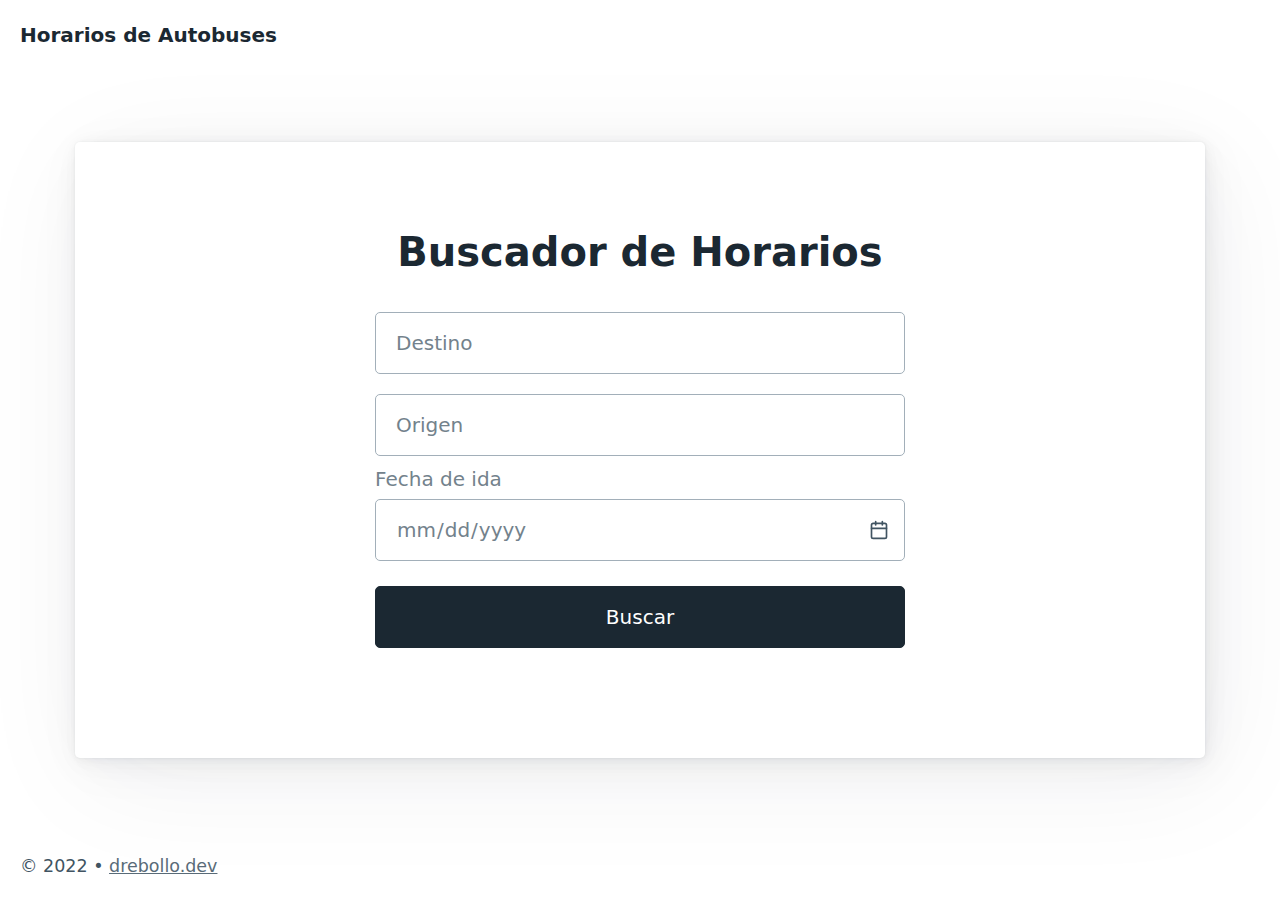
<file: static/index.html>
<!DOCTYPE html>
<html lang="es" data-theme="light">
  <head>
    <meta charset="UTF-8" />
    <meta http-equiv="X-UA-Compatible" content="IE=edge" />
    <meta name="viewport" content="width=device-width, initial-scale=1.0" />
    <link rel="stylesheet" href="css/pico.css" />
    <link rel="stylesheet" href="css/custom.css" />
    <title>Document</title>
  </head>
  <body>
    <!-- Nav -->
    <nav class="container-fluid">
      <ul>
        <li>
          <a href="./" class="contrast"
            ><strong>Horarios de Autobuses</strong></a
          >
        </li>
      </ul>
    </nav>
    <!-- ./ Nav -->
    <!-- Main -->
    <main class="container">
      <article id="search-form" class="grid">
        <div>
          <hgroup>
            <h1>Buscador de Horarios</h1>
            <h2></h2>
          </hgroup>
          <form>
            <input
              type="text"
              name="login"
              placeholder="Destino"
              aria-label="Login"
              autocomplete="nickname"
              required
            />
            <input
              type="text"
              id="origen"
              name="password"
              placeholder="Origen"
              aria-label="Password"
              autocomplete="current-password"
              required
            />
            <label for="date" id="date"
              >Fecha de ida<input type="date" id="date" name="date"
            /></label>
            <button type="submit" class="contrast">Buscar</button>
          </form>
        </div>
      </article>
    </main>
    <!-- ./ Main -->
    <!-- Footer -->
    <footer class="container-fluid">
      <small
        >© 2022 •
        <a href="https://drebollo.dev" class="secondary">drebollo.dev</a></small
      >
    </footer>
    <!-- ./ Footer -->
  </body>
</html>
</file>
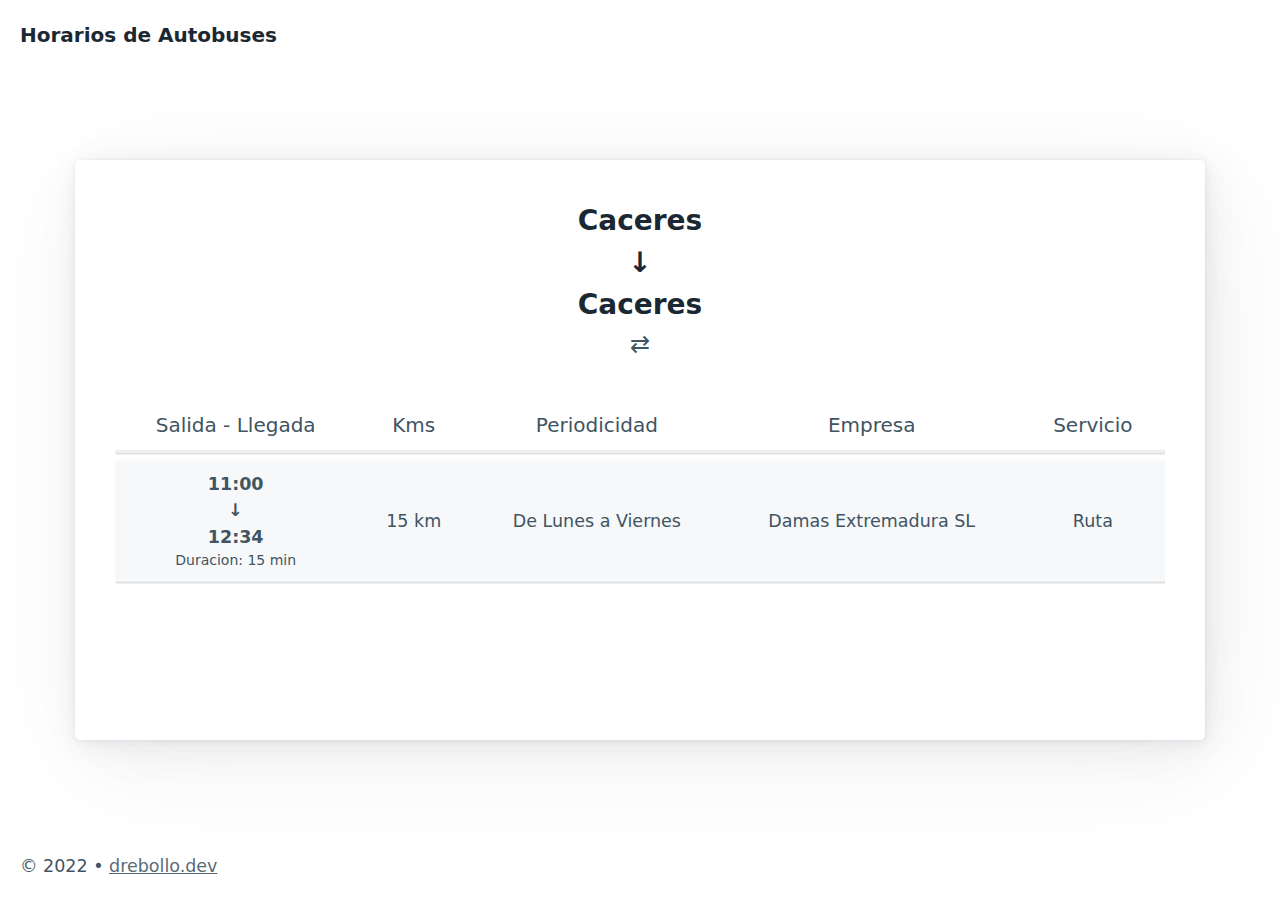
<file: static/resultados.html>
<!DOCTYPE html>
<html lang="es" data-theme="light">
  <head>
    <meta charset="UTF-8" />
    <meta http-equiv="X-UA-Compatible" content="IE=edge" />
    <meta name="viewport" content="width=device-width, initial-scale=1.0" />
    <link rel="stylesheet" href="css/pico.css" />
    <link rel="stylesheet" href="css/custom.css" />
    <title>Document</title>
  </head>
  <body>
    <!-- Nav -->
    <nav class="container-fluid">
      <ul>
        <li>
          <a href="./" class="contrast"
            ><strong>Horarios de Autobuses</strong></a
          >
        </li>
      </ul>
    </nav>
    <!-- ./ Nav -->
    <!-- Main -->
    <main class="container">
      <article  class="grid">
        <div class="results">
          <hgroup>
            <h1>Caceres</h1>
            <h1>↓</h1>
            <h1>Caceres</h1>
            <h2><a href="">⇄</a></h2>
          </hgroup>
          <!-- Tables -->
          <section id="tables">
            <figure>
              <table role="grid">
                <thead>
                  <tr>
                    <th scope="col">Salida - Llegada</th>
                    <th scope="col">Kms</th>
                    <th scope="col">Periodicidad</th>
                    <th scope="col">Empresa</th>
                    <th scope="col">Servicio</th>
                  </tr>
                </thead>
                <tbody>
                  <tr>
                    <td>
                      <p class="hora">
                        <strong>11:00</strong
                        ><strong><p id="arrow-phone">↓</p></strong
                        ><strong> 12:34</strong>
                      </p>
                      <p class="duration">Duracion: 15 min</p>
                    </td>
                    <td>15 km</td>
                    <td>De Lunes a Viernes</td>
                    <td>Damas Extremadura SL</td>
                    <td>Ruta</td>
                  </tr>
                </tbody>
                </tbody>
              </table>
            </figure>
          </section>
          <!-- ./ Tables -->
        </div>
      </article>
    </main>
    <!-- ./ Main -->

    <!-- Footer -->
    <footer class="container-fluid">
      <small
        >© 2022 •
        <a href="https://drebollo.dev" class="secondary">drebollo.dev</a></small
      >
    </footer>
    <!-- ./ Footer -->
  </body>
</html>
</file>
<file: static/css/pico.css>
@charset "UTF-8";
/*!
 * Pico.css v1.5.6 (https://picocss.com)
 * Copyright 2019-2022 - Licensed under MIT
 */
/**
 * Theme: default
 */
:root {
  --font-family: system-ui, -apple-system, "Segoe UI", "Roboto", "Ubuntu",
    "Cantarell", "Noto Sans", sans-serif, "Apple Color Emoji", "Segoe UI Emoji",
    "Segoe UI Symbol", "Noto Color Emoji";
  --line-height: 1.5;
  --font-weight: 400;
  --font-size: 16px;
  --border-radius: 0.25rem;
  --border-width: 1px;
  --outline-width: 3px;
  --spacing: 1rem;
  --typography-spacing-vertical: 1.5rem;
  --block-spacing-vertical: calc(var(--spacing) * 2);
  --block-spacing-horizontal: var(--spacing);
  --grid-spacing-vertical: 0;
  --grid-spacing-horizontal: var(--spacing);
  --form-element-spacing-vertical: 0.75rem;
  --form-element-spacing-horizontal: 1rem;
  --nav-element-spacing-vertical: 1rem;
  --nav-element-spacing-horizontal: 0.5rem;
  --nav-link-spacing-vertical: 0.5rem;
  --nav-link-spacing-horizontal: 0.5rem;
  --form-label-font-weight: var(--font-weight);
  --transition: 0.2s ease-in-out;
  --modal-overlay-backdrop-filter: blur(0.25rem);
}
@media (min-width: 576px) {
  :root {
    --font-size: 17px;
  }
}
@media (min-width: 768px) {
  :root {
    --font-size: 18px;
  }
}
@media (min-width: 992px) {
  :root {
    --font-size: 19px;
  }
}
@media (min-width: 1200px) {
  :root {
    --font-size: 20px;
  }
}

@media (min-width: 576px) {
  body > header,
  body > main,
  body > footer,
  section {
    --block-spacing-vertical: calc(var(--spacing) * 2.5);
  }
}
@media (min-width: 768px) {
  body > header,
  body > main,
  body > footer,
  section {
    --block-spacing-vertical: calc(var(--spacing) * 3);
  }
}
@media (min-width: 992px) {
  body > header,
  body > main,
  body > footer,
  section {
    --block-spacing-vertical: calc(var(--spacing) * 3.5);
  }
}
@media (min-width: 1200px) {
  body > header,
  body > main,
  body > footer,
  section {
    --block-spacing-vertical: calc(var(--spacing) * 4);
  }
}

@media (min-width: 576px) {
  article {
    --block-spacing-horizontal: calc(var(--spacing) * 1.25);
  }
}
@media (min-width: 768px) {
  article {
    --block-spacing-horizontal: calc(var(--spacing) * 1.5);
  }
}
@media (min-width: 992px) {
  article {
    --block-spacing-horizontal: calc(var(--spacing) * 1.75);
  }
}
@media (min-width: 1200px) {
  article {
    --block-spacing-horizontal: calc(var(--spacing) * 2);
  }
}

dialog > article {
  --block-spacing-vertical: calc(var(--spacing) * 2);
  --block-spacing-horizontal: var(--spacing);
}
@media (min-width: 576px) {
  dialog > article {
    --block-spacing-vertical: calc(var(--spacing) * 2.5);
    --block-spacing-horizontal: calc(var(--spacing) * 1.25);
  }
}
@media (min-width: 768px) {
  dialog > article {
    --block-spacing-vertical: calc(var(--spacing) * 3);
    --block-spacing-horizontal: calc(var(--spacing) * 1.5);
  }
}

a {
  --text-decoration: none;
}
a.secondary,
a.contrast {
  --text-decoration: underline;
}

small {
  --font-size: 0.875em;
}

h1,
h2,
h3,
h4,
h5,
h6 {
  --font-weight: 700;
}

h1 {
  --font-size: 2rem;
  --typography-spacing-vertical: 3rem;
}

h2 {
  --font-size: 1.75rem;
  --typography-spacing-vertical: 2.625rem;
}

h3 {
  --font-size: 1.5rem;
  --typography-spacing-vertical: 2.25rem;
}

h4 {
  --font-size: 1.25rem;
  --typography-spacing-vertical: 1.874rem;
}

h5 {
  --font-size: 1.125rem;
  --typography-spacing-vertical: 1.6875rem;
}

[type="checkbox"],
[type="radio"] {
  --border-width: 2px;
}

[type="checkbox"][role="switch"] {
  --border-width: 3px;
}

thead th,
thead td,
tfoot th,
tfoot td {
  --border-width: 3px;
}

:not(thead, tfoot) > * > td {
  --font-size: 0.875em;
}

pre,
code,
kbd,
samp {
  --font-family: "Menlo", "Consolas", "Roboto Mono", "Ubuntu Monospace",
    "Noto Mono", "Oxygen Mono", "Liberation Mono", monospace,
    "Apple Color Emoji", "Segoe UI Emoji", "Segoe UI Symbol", "Noto Color Emoji";
}

kbd {
  --font-weight: bolder;
}

[data-theme="light"],
:root:not([data-theme="dark"]) {
  --background-color: #fff;
  --color: hsl(205deg, 20%, 32%);
  --h1-color: hsl(205deg, 30%, 15%);
  --h2-color: #24333e;
  --h3-color: hsl(205deg, 25%, 23%);
  --h4-color: #374956;
  --h5-color: hsl(205deg, 20%, 32%);
  --h6-color: #4d606d;
  --muted-color: hsl(205deg, 10%, 50%);
  --muted-border-color: hsl(205deg, 20%, 94%);
  --primary: hsl(195deg, 85%, 41%);
  --primary-hover: hsl(195deg, 90%, 32%);
  --primary-focus: rgba(16, 149, 193, 0.125);
  --primary-inverse: #fff;
  --secondary: hsl(205deg, 15%, 41%);
  --secondary-hover: hsl(205deg, 20%, 32%);
  --secondary-focus: rgba(89, 107, 120, 0.125);
  --secondary-inverse: #fff;
  --contrast: hsl(205deg, 30%, 15%);
  --contrast-hover: #000;
  --contrast-focus: rgba(89, 107, 120, 0.125);
  --contrast-inverse: #fff;
  --mark-background-color: #fff2ca;
  --mark-color: #543a26;
  --ins-color: #388e3c;
  --del-color: #c62828;
  --blockquote-border-color: var(--muted-border-color);
  --blockquote-footer-color: var(--muted-color);
  --button-box-shadow: 0 0 0 rgba(0, 0, 0, 0);
  --button-hover-box-shadow: 0 0 0 rgba(0, 0, 0, 0);
  --form-element-background-color: transparent;
  --form-element-border-color: hsl(205deg, 14%, 68%);
  --form-element-color: var(--color);
  --form-element-placeholder-color: var(--muted-color);
  --form-element-active-background-color: transparent;
  --form-element-active-border-color: var(--primary);
  --form-element-focus-color: var(--primary-focus);
  --form-element-disabled-background-color: hsl(205deg, 18%, 86%);
  --form-element-disabled-border-color: hsl(205deg, 14%, 68%);
  --form-element-disabled-opacity: 0.5;
  --form-element-invalid-border-color: #c62828;
  --form-element-invalid-active-border-color: #d32f2f;
  --form-element-invalid-focus-color: rgba(211, 47, 47, 0.125);
  --form-element-valid-border-color: #388e3c;
  --form-element-valid-active-border-color: #43a047;
  --form-element-valid-focus-color: rgba(67, 160, 71, 0.125);
  --switch-background-color: hsl(205deg, 16%, 77%);
  --switch-color: var(--primary-inverse);
  --switch-checked-background-color: var(--primary);
  --range-border-color: hsl(205deg, 18%, 86%);
  --range-active-border-color: hsl(205deg, 16%, 77%);
  --range-thumb-border-color: var(--background-color);
  --range-thumb-color: var(--secondary);
  --range-thumb-hover-color: var(--secondary-hover);
  --range-thumb-active-color: var(--primary);
  --table-border-color: var(--muted-border-color);
  --table-row-stripped-background-color: #f6f8f9;
  --code-background-color: hsl(205deg, 20%, 94%);
  --code-color: var(--muted-color);
  --code-kbd-background-color: var(--contrast);
  --code-kbd-color: var(--contrast-inverse);
  --code-tag-color: hsl(330deg, 40%, 50%);
  --code-property-color: hsl(185deg, 40%, 40%);
  --code-value-color: hsl(40deg, 20%, 50%);
  --code-comment-color: hsl(205deg, 14%, 68%);
  --accordion-border-color: var(--muted-border-color);
  --accordion-close-summary-color: var(--color);
  --accordion-open-summary-color: var(--muted-color);
  --card-background-color: var(--background-color);
  --card-border-color: var(--muted-border-color);
  --card-box-shadow: 0.0145rem 0.029rem 0.174rem rgba(27, 40, 50, 0.01698),
    0.0335rem 0.067rem 0.402rem rgba(27, 40, 50, 0.024),
    0.0625rem 0.125rem 0.75rem rgba(27, 40, 50, 0.03),
    0.1125rem 0.225rem 1.35rem rgba(27, 40, 50, 0.036),
    0.2085rem 0.417rem 2.502rem rgba(27, 40, 50, 0.04302),
    0.5rem 1rem 6rem rgba(27, 40, 50, 0.06),
    0 0 0 0.0625rem rgba(27, 40, 50, 0.015);
  --card-sectionning-background-color: #fbfbfc;
  --dropdown-background-color: #fbfbfc;
  --dropdown-border-color: #e1e6eb;
  --dropdown-box-shadow: var(--card-box-shadow);
  --dropdown-color: var(--color);
  --dropdown-hover-background-color: hsl(205deg, 20%, 94%);
  --modal-overlay-background-color: rgba(213, 220, 226, 0.7);
  --progress-background-color: hsl(205deg, 18%, 86%);
  --progress-color: var(--primary);
  --loading-spinner-opacity: 0.5;
  --tooltip-background-color: var(--contrast);
  --tooltip-color: var(--contrast-inverse);
  --icon-checkbox: url("data:image/svg+xml,%3Csvg xmlns='http://www.w3.org/2000/svg' width='24' height='24' viewBox='0 0 24 24' fill='none' stroke='rgb(255, 255, 255)' stroke-width='4' stroke-linecap='round' stroke-linejoin='round'%3E%3Cpolyline points='20 6 9 17 4 12'%3E%3C/polyline%3E%3C/svg%3E");
  --icon-chevron: url("data:image/svg+xml,%3Csvg xmlns='http://www.w3.org/2000/svg' width='24' height='24' viewBox='0 0 24 24' fill='none' stroke='rgb(65, 84, 98)' stroke-width='2' stroke-linecap='round' stroke-linejoin='round'%3E%3Cpolyline points='6 9 12 15 18 9'%3E%3C/polyline%3E%3C/svg%3E");
  --icon-chevron-button: url("data:image/svg+xml,%3Csvg xmlns='http://www.w3.org/2000/svg' width='24' height='24' viewBox='0 0 24 24' fill='none' stroke='rgb(255, 255, 255)' stroke-width='2' stroke-linecap='round' stroke-linejoin='round'%3E%3Cpolyline points='6 9 12 15 18 9'%3E%3C/polyline%3E%3C/svg%3E");
  --icon-chevron-button-inverse: url("data:image/svg+xml,%3Csvg xmlns='http://www.w3.org/2000/svg' width='24' height='24' viewBox='0 0 24 24' fill='none' stroke='rgb(255, 255, 255)' stroke-width='2' stroke-linecap='round' stroke-linejoin='round'%3E%3Cpolyline points='6 9 12 15 18 9'%3E%3C/polyline%3E%3C/svg%3E");
  --icon-close: url("data:image/svg+xml,%3Csvg xmlns='http://www.w3.org/2000/svg' width='24' height='24' viewBox='0 0 24 24' fill='none' stroke='rgb(115, 130, 140)' stroke-width='4' stroke-linecap='round' stroke-linejoin='round'%3E%3Cline x1='18' y1='6' x2='6' y2='18'%3E%3C/line%3E%3Cline x1='6' y1='6' x2='18' y2='18'%3E%3C/line%3E%3C/svg%3E");
  --icon-date: url("data:image/svg+xml,%3Csvg xmlns='http://www.w3.org/2000/svg' width='24' height='24' viewBox='0 0 24 24' fill='none' stroke='rgb(65, 84, 98)' stroke-width='2' stroke-linecap='round' stroke-linejoin='round'%3E%3Crect x='3' y='4' width='18' height='18' rx='2' ry='2'%3E%3C/rect%3E%3Cline x1='16' y1='2' x2='16' y2='6'%3E%3C/line%3E%3Cline x1='8' y1='2' x2='8' y2='6'%3E%3C/line%3E%3Cline x1='3' y1='10' x2='21' y2='10'%3E%3C/line%3E%3C/svg%3E");
  --icon-invalid: url("data:image/svg+xml,%3Csvg xmlns='http://www.w3.org/2000/svg' width='24' height='24' viewBox='0 0 24 24' fill='none' stroke='rgb(198, 40, 40)' stroke-width='2' stroke-linecap='round' stroke-linejoin='round'%3E%3Ccircle cx='12' cy='12' r='10'%3E%3C/circle%3E%3Cline x1='12' y1='8' x2='12' y2='12'%3E%3C/line%3E%3Cline x1='12' y1='16' x2='12.01' y2='16'%3E%3C/line%3E%3C/svg%3E");
  --icon-minus: url("data:image/svg+xml,%3Csvg xmlns='http://www.w3.org/2000/svg' width='24' height='24' viewBox='0 0 24 24' fill='none' stroke='rgb(255, 255, 255)' stroke-width='4' stroke-linecap='round' stroke-linejoin='round'%3E%3Cline x1='5' y1='12' x2='19' y2='12'%3E%3C/line%3E%3C/svg%3E");
  --icon-search: url("data:image/svg+xml,%3Csvg xmlns='http://www.w3.org/2000/svg' width='24' height='24' viewBox='0 0 24 24' fill='none' stroke='rgb(65, 84, 98)' stroke-width='2' stroke-linecap='round' stroke-linejoin='round'%3E%3Ccircle cx='11' cy='11' r='8'%3E%3C/circle%3E%3Cline x1='21' y1='21' x2='16.65' y2='16.65'%3E%3C/line%3E%3C/svg%3E");
  --icon-time: url("data:image/svg+xml,%3Csvg xmlns='http://www.w3.org/2000/svg' width='24' height='24' viewBox='0 0 24 24' fill='none' stroke='rgb(65, 84, 98)' stroke-width='2' stroke-linecap='round' stroke-linejoin='round'%3E%3Ccircle cx='12' cy='12' r='10'%3E%3C/circle%3E%3Cpolyline points='12 6 12 12 16 14'%3E%3C/polyline%3E%3C/svg%3E");
  --icon-valid: url("data:image/svg+xml,%3Csvg xmlns='http://www.w3.org/2000/svg' width='24' height='24' viewBox='0 0 24 24' fill='none' stroke='rgb(56, 142, 60)' stroke-width='3' stroke-linecap='round' stroke-linejoin='round'%3E%3Cpolyline points='20 6 9 17 4 12'%3E%3C/polyline%3E%3C/svg%3E");
  color-scheme: light;
}

@media only screen and (prefers-color-scheme: dark) {
  :root:not([data-theme="light"]) {
    --background-color: #11191f;
    --color: hsl(205deg, 16%, 77%);
    --h1-color: hsl(205deg, 20%, 94%);
    --h2-color: #e1e6eb;
    --h3-color: hsl(205deg, 18%, 86%);
    --h4-color: #c8d1d8;
    --h5-color: hsl(205deg, 16%, 77%);
    --h6-color: #afbbc4;
    --muted-color: hsl(205deg, 10%, 50%);
    --muted-border-color: #1f2d38;
    --primary: hsl(195deg, 85%, 41%);
    --primary-hover: hsl(195deg, 80%, 50%);
    --primary-focus: rgba(16, 149, 193, 0.25);
    --primary-inverse: #fff;
    --secondary: hsl(205deg, 15%, 41%);
    --secondary-hover: hsl(205deg, 10%, 50%);
    --secondary-focus: rgba(115, 130, 140, 0.25);
    --secondary-inverse: #fff;
    --contrast: hsl(205deg, 20%, 94%);
    --contrast-hover: #fff;
    --contrast-focus: rgba(115, 130, 140, 0.25);
    --contrast-inverse: #000;
    --mark-background-color: #d1c284;
    --mark-color: #11191f;
    --ins-color: #388e3c;
    --del-color: #c62828;
    --blockquote-border-color: var(--muted-border-color);
    --blockquote-footer-color: var(--muted-color);
    --button-box-shadow: 0 0 0 rgba(0, 0, 0, 0);
    --button-hover-box-shadow: 0 0 0 rgba(0, 0, 0, 0);
    --form-element-background-color: #11191f;
    --form-element-border-color: #374956;
    --form-element-color: var(--color);
    --form-element-placeholder-color: var(--muted-color);
    --form-element-active-background-color: var(
      --form-element-background-color
    );
    --form-element-active-border-color: var(--primary);
    --form-element-focus-color: var(--primary-focus);
    --form-element-disabled-background-color: hsl(205deg, 25%, 23%);
    --form-element-disabled-border-color: hsl(205deg, 20%, 32%);
    --form-element-disabled-opacity: 0.5;
    --form-element-invalid-border-color: #b71c1c;
    --form-element-invalid-active-border-color: #c62828;
    --form-element-invalid-focus-color: rgba(198, 40, 40, 0.25);
    --form-element-valid-border-color: #2e7d32;
    --form-element-valid-active-border-color: #388e3c;
    --form-element-valid-focus-color: rgba(56, 142, 60, 0.25);
    --switch-background-color: #374956;
    --switch-color: var(--primary-inverse);
    --switch-checked-background-color: var(--primary);
    --range-border-color: #24333e;
    --range-active-border-color: hsl(205deg, 25%, 23%);
    --range-thumb-border-color: var(--background-color);
    --range-thumb-color: var(--secondary);
    --range-thumb-hover-color: var(--secondary-hover);
    --range-thumb-active-color: var(--primary);
    --table-border-color: var(--muted-border-color);
    --table-row-stripped-background-color: rgba(115, 130, 140, 0.05);
    --code-background-color: #18232c;
    --code-color: var(--muted-color);
    --code-kbd-background-color: var(--contrast);
    --code-kbd-color: var(--contrast-inverse);
    --code-tag-color: hsl(330deg, 30%, 50%);
    --code-property-color: hsl(185deg, 30%, 50%);
    --code-value-color: hsl(40deg, 10%, 50%);
    --code-comment-color: #4d606d;
    --accordion-border-color: var(--muted-border-color);
    --accordion-active-summary-color: var(--primary);
    --accordion-close-summary-color: var(--color);
    --accordion-open-summary-color: var(--muted-color);
    --card-background-color: #141e26;
    --card-border-color: var(--card-background-color);
    --card-box-shadow: 0.0145rem 0.029rem 0.174rem rgba(0, 0, 0, 0.01698),
      0.0335rem 0.067rem 0.402rem rgba(0, 0, 0, 0.024),
      0.0625rem 0.125rem 0.75rem rgba(0, 0, 0, 0.03),
      0.1125rem 0.225rem 1.35rem rgba(0, 0, 0, 0.036),
      0.2085rem 0.417rem 2.502rem rgba(0, 0, 0, 0.04302),
      0.5rem 1rem 6rem rgba(0, 0, 0, 0.06), 0 0 0 0.0625rem rgba(0, 0, 0, 0.015);
    --card-sectionning-background-color: #18232c;
    --dropdown-background-color: hsl(205deg, 30%, 15%);
    --dropdown-border-color: #24333e;
    --dropdown-box-shadow: var(--card-box-shadow);
    --dropdown-color: var(--color);
    --dropdown-hover-background-color: rgba(36, 51, 62, 0.75);
    --modal-overlay-background-color: rgba(36, 51, 62, 0.8);
    --progress-background-color: #24333e;
    --progress-color: var(--primary);
    --loading-spinner-opacity: 0.5;
    --tooltip-background-color: var(--contrast);
    --tooltip-color: var(--contrast-inverse);
    --icon-checkbox: url("data:image/svg+xml,%3Csvg xmlns='http://www.w3.org/2000/svg' width='24' height='24' viewBox='0 0 24 24' fill='none' stroke='rgb(255, 255, 255)' stroke-width='4' stroke-linecap='round' stroke-linejoin='round'%3E%3Cpolyline points='20 6 9 17 4 12'%3E%3C/polyline%3E%3C/svg%3E");
    --icon-chevron: url("data:image/svg+xml,%3Csvg xmlns='http://www.w3.org/2000/svg' width='24' height='24' viewBox='0 0 24 24' fill='none' stroke='rgb(162, 175, 185)' stroke-width='2' stroke-linecap='round' stroke-linejoin='round'%3E%3Cpolyline points='6 9 12 15 18 9'%3E%3C/polyline%3E%3C/svg%3E");
    --icon-chevron-button: url("data:image/svg+xml,%3Csvg xmlns='http://www.w3.org/2000/svg' width='24' height='24' viewBox='0 0 24 24' fill='none' stroke='rgb(255, 255, 255)' stroke-width='2' stroke-linecap='round' stroke-linejoin='round'%3E%3Cpolyline points='6 9 12 15 18 9'%3E%3C/polyline%3E%3C/svg%3E");
    --icon-chevron-button-inverse: url("data:image/svg+xml,%3Csvg xmlns='http://www.w3.org/2000/svg' width='24' height='24' viewBox='0 0 24 24' fill='none' stroke='rgb(0, 0, 0)' stroke-width='2' stroke-linecap='round' stroke-linejoin='round'%3E%3Cpolyline points='6 9 12 15 18 9'%3E%3C/polyline%3E%3C/svg%3E");
    --icon-close: url("data:image/svg+xml,%3Csvg xmlns='http://www.w3.org/2000/svg' width='24' height='24' viewBox='0 0 24 24' fill='none' stroke='rgb(115, 130, 140)' stroke-width='4' stroke-linecap='round' stroke-linejoin='round'%3E%3Cline x1='18' y1='6' x2='6' y2='18'%3E%3C/line%3E%3Cline x1='6' y1='6' x2='18' y2='18'%3E%3C/line%3E%3C/svg%3E");
    --icon-date: url("data:image/svg+xml,%3Csvg xmlns='http://www.w3.org/2000/svg' width='24' height='24' viewBox='0 0 24 24' fill='none' stroke='rgb(162, 175, 185)' stroke-width='2' stroke-linecap='round' stroke-linejoin='round'%3E%3Crect x='3' y='4' width='18' height='18' rx='2' ry='2'%3E%3C/rect%3E%3Cline x1='16' y1='2' x2='16' y2='6'%3E%3C/line%3E%3Cline x1='8' y1='2' x2='8' y2='6'%3E%3C/line%3E%3Cline x1='3' y1='10' x2='21' y2='10'%3E%3C/line%3E%3C/svg%3E");
    --icon-invalid: url("data:image/svg+xml,%3Csvg xmlns='http://www.w3.org/2000/svg' width='24' height='24' viewBox='0 0 24 24' fill='none' stroke='rgb(183, 28, 28)' stroke-width='2' stroke-linecap='round' stroke-linejoin='round'%3E%3Ccircle cx='12' cy='12' r='10'%3E%3C/circle%3E%3Cline x1='12' y1='8' x2='12' y2='12'%3E%3C/line%3E%3Cline x1='12' y1='16' x2='12.01' y2='16'%3E%3C/line%3E%3C/svg%3E");
    --icon-minus: url("data:image/svg+xml,%3Csvg xmlns='http://www.w3.org/2000/svg' width='24' height='24' viewBox='0 0 24 24' fill='none' stroke='rgb(255, 255, 255)' stroke-width='4' stroke-linecap='round' stroke-linejoin='round'%3E%3Cline x1='5' y1='12' x2='19' y2='12'%3E%3C/line%3E%3C/svg%3E");
    --icon-search: url("data:image/svg+xml,%3Csvg xmlns='http://www.w3.org/2000/svg' width='24' height='24' viewBox='0 0 24 24' fill='none' stroke='rgb(162, 175, 185)' stroke-width='2' stroke-linecap='round' stroke-linejoin='round'%3E%3Ccircle cx='11' cy='11' r='8'%3E%3C/circle%3E%3Cline x1='21' y1='21' x2='16.65' y2='16.65'%3E%3C/line%3E%3C/svg%3E");
    --icon-time: url("data:image/svg+xml,%3Csvg xmlns='http://www.w3.org/2000/svg' width='24' height='24' viewBox='0 0 24 24' fill='none' stroke='rgb(162, 175, 185)' stroke-width='2' stroke-linecap='round' stroke-linejoin='round'%3E%3Ccircle cx='12' cy='12' r='10'%3E%3C/circle%3E%3Cpolyline points='12 6 12 12 16 14'%3E%3C/polyline%3E%3C/svg%3E");
    --icon-valid: url("data:image/svg+xml,%3Csvg xmlns='http://www.w3.org/2000/svg' width='24' height='24' viewBox='0 0 24 24' fill='none' stroke='rgb(46, 125, 50)' stroke-width='3' stroke-linecap='round' stroke-linejoin='round'%3E%3Cpolyline points='20 6 9 17 4 12'%3E%3C/polyline%3E%3C/svg%3E");
    color-scheme: dark;
  }
}
[data-theme="dark"] {
  --background-color: #11191f;
  --color: hsl(205deg, 16%, 77%);
  --h1-color: hsl(205deg, 20%, 94%);
  --h2-color: #e1e6eb;
  --h3-color: hsl(205deg, 18%, 86%);
  --h4-color: #c8d1d8;
  --h5-color: hsl(205deg, 16%, 77%);
  --h6-color: #afbbc4;
  --muted-color: hsl(205deg, 10%, 50%);
  --muted-border-color: #1f2d38;
  --primary: hsl(195deg, 85%, 41%);
  --primary-hover: hsl(195deg, 80%, 50%);
  --primary-focus: rgba(16, 149, 193, 0.25);
  --primary-inverse: #fff;
  --secondary: hsl(205deg, 15%, 41%);
  --secondary-hover: hsl(205deg, 10%, 50%);
  --secondary-focus: rgba(115, 130, 140, 0.25);
  --secondary-inverse: #fff;
  --contrast: hsl(205deg, 20%, 94%);
  --contrast-hover: #fff;
  --contrast-focus: rgba(115, 130, 140, 0.25);
  --contrast-inverse: #000;
  --mark-background-color: #d1c284;
  --mark-color: #11191f;
  --ins-color: #388e3c;
  --del-color: #c62828;
  --blockquote-border-color: var(--muted-border-color);
  --blockquote-footer-color: var(--muted-color);
  --button-box-shadow: 0 0 0 rgba(0, 0, 0, 0);
  --button-hover-box-shadow: 0 0 0 rgba(0, 0, 0, 0);
  --form-element-background-color: #11191f;
  --form-element-border-color: #374956;
  --form-element-color: var(--color);
  --form-element-placeholder-color: var(--muted-color);
  --form-element-active-background-color: var(--form-element-background-color);
  --form-element-active-border-color: var(--primary);
  --form-element-focus-color: var(--primary-focus);
  --form-element-disabled-background-color: hsl(205deg, 25%, 23%);
  --form-element-disabled-border-color: hsl(205deg, 20%, 32%);
  --form-element-disabled-opacity: 0.5;
  --form-element-invalid-border-color: #b71c1c;
  --form-element-invalid-active-border-color: #c62828;
  --form-element-invalid-focus-color: rgba(198, 40, 40, 0.25);
  --form-element-valid-border-color: #2e7d32;
  --form-element-valid-active-border-color: #388e3c;
  --form-element-valid-focus-color: rgba(56, 142, 60, 0.25);
  --switch-background-color: #374956;
  --switch-color: var(--primary-inverse);
  --switch-checked-background-color: var(--primary);
  --range-border-color: #24333e;
  --range-active-border-color: hsl(205deg, 25%, 23%);
  --range-thumb-border-color: var(--background-color);
  --range-thumb-color: var(--secondary);
  --range-thumb-hover-color: var(--secondary-hover);
  --range-thumb-active-color: var(--primary);
  --table-border-color: var(--muted-border-color);
  --table-row-stripped-background-color: rgba(115, 130, 140, 0.05);
  --code-background-color: #18232c;
  --code-color: var(--muted-color);
  --code-kbd-background-color: var(--contrast);
  --code-kbd-color: var(--contrast-inverse);
  --code-tag-color: hsl(330deg, 30%, 50%);
  --code-property-color: hsl(185deg, 30%, 50%);
  --code-value-color: hsl(40deg, 10%, 50%);
  --code-comment-color: #4d606d;
  --accordion-border-color: var(--muted-border-color);
  --accordion-active-summary-color: var(--primary);
  --accordion-close-summary-color: var(--color);
  --accordion-open-summary-color: var(--muted-color);
  --card-background-color: #141e26;
  --card-border-color: var(--card-background-color);
  --card-box-shadow: 0.0145rem 0.029rem 0.174rem rgba(0, 0, 0, 0.01698),
    0.0335rem 0.067rem 0.402rem rgba(0, 0, 0, 0.024),
    0.0625rem 0.125rem 0.75rem rgba(0, 0, 0, 0.03),
    0.1125rem 0.225rem 1.35rem rgba(0, 0, 0, 0.036),
    0.2085rem 0.417rem 2.502rem rgba(0, 0, 0, 0.04302),
    0.5rem 1rem 6rem rgba(0, 0, 0, 0.06), 0 0 0 0.0625rem rgba(0, 0, 0, 0.015);
  --card-sectionning-background-color: #18232c;
  --dropdown-background-color: hsl(205deg, 30%, 15%);
  --dropdown-border-color: #24333e;
  --dropdown-box-shadow: var(--card-box-shadow);
  --dropdown-color: var(--color);
  --dropdown-hover-background-color: rgba(36, 51, 62, 0.75);
  --modal-overlay-background-color: rgba(36, 51, 62, 0.8);
  --progress-background-color: #24333e;
  --progress-color: var(--primary);
  --loading-spinner-opacity: 0.5;
  --tooltip-background-color: var(--contrast);
  --tooltip-color: var(--contrast-inverse);
  --icon-checkbox: url("data:image/svg+xml,%3Csvg xmlns='http://www.w3.org/2000/svg' width='24' height='24' viewBox='0 0 24 24' fill='none' stroke='rgb(255, 255, 255)' stroke-width='4' stroke-linecap='round' stroke-linejoin='round'%3E%3Cpolyline points='20 6 9 17 4 12'%3E%3C/polyline%3E%3C/svg%3E");
  --icon-chevron: url("data:image/svg+xml,%3Csvg xmlns='http://www.w3.org/2000/svg' width='24' height='24' viewBox='0 0 24 24' fill='none' stroke='rgb(162, 175, 185)' stroke-width='2' stroke-linecap='round' stroke-linejoin='round'%3E%3Cpolyline points='6 9 12 15 18 9'%3E%3C/polyline%3E%3C/svg%3E");
  --icon-chevron-button: url("data:image/svg+xml,%3Csvg xmlns='http://www.w3.org/2000/svg' width='24' height='24' viewBox='0 0 24 24' fill='none' stroke='rgb(255, 255, 255)' stroke-width='2' stroke-linecap='round' stroke-linejoin='round'%3E%3Cpolyline points='6 9 12 15 18 9'%3E%3C/polyline%3E%3C/svg%3E");
  --icon-chevron-button-inverse: url("data:image/svg+xml,%3Csvg xmlns='http://www.w3.org/2000/svg' width='24' height='24' viewBox='0 0 24 24' fill='none' stroke='rgb(0, 0, 0)' stroke-width='2' stroke-linecap='round' stroke-linejoin='round'%3E%3Cpolyline points='6 9 12 15 18 9'%3E%3C/polyline%3E%3C/svg%3E");
  --icon-close: url("data:image/svg+xml,%3Csvg xmlns='http://www.w3.org/2000/svg' width='24' height='24' viewBox='0 0 24 24' fill='none' stroke='rgb(115, 130, 140)' stroke-width='4' stroke-linecap='round' stroke-linejoin='round'%3E%3Cline x1='18' y1='6' x2='6' y2='18'%3E%3C/line%3E%3Cline x1='6' y1='6' x2='18' y2='18'%3E%3C/line%3E%3C/svg%3E");
  --icon-date: url("data:image/svg+xml,%3Csvg xmlns='http://www.w3.org/2000/svg' width='24' height='24' viewBox='0 0 24 24' fill='none' stroke='rgb(162, 175, 185)' stroke-width='2' stroke-linecap='round' stroke-linejoin='round'%3E%3Crect x='3' y='4' width='18' height='18' rx='2' ry='2'%3E%3C/rect%3E%3Cline x1='16' y1='2' x2='16' y2='6'%3E%3C/line%3E%3Cline x1='8' y1='2' x2='8' y2='6'%3E%3C/line%3E%3Cline x1='3' y1='10' x2='21' y2='10'%3E%3C/line%3E%3C/svg%3E");
  --icon-invalid: url("data:image/svg+xml,%3Csvg xmlns='http://www.w3.org/2000/svg' width='24' height='24' viewBox='0 0 24 24' fill='none' stroke='rgb(183, 28, 28)' stroke-width='2' stroke-linecap='round' stroke-linejoin='round'%3E%3Ccircle cx='12' cy='12' r='10'%3E%3C/circle%3E%3Cline x1='12' y1='8' x2='12' y2='12'%3E%3C/line%3E%3Cline x1='12' y1='16' x2='12.01' y2='16'%3E%3C/line%3E%3C/svg%3E");
  --icon-minus: url("data:image/svg+xml,%3Csvg xmlns='http://www.w3.org/2000/svg' width='24' height='24' viewBox='0 0 24 24' fill='none' stroke='rgb(255, 255, 255)' stroke-width='4' stroke-linecap='round' stroke-linejoin='round'%3E%3Cline x1='5' y1='12' x2='19' y2='12'%3E%3C/line%3E%3C/svg%3E");
  --icon-search: url("data:image/svg+xml,%3Csvg xmlns='http://www.w3.org/2000/svg' width='24' height='24' viewBox='0 0 24 24' fill='none' stroke='rgb(162, 175, 185)' stroke-width='2' stroke-linecap='round' stroke-linejoin='round'%3E%3Ccircle cx='11' cy='11' r='8'%3E%3C/circle%3E%3Cline x1='21' y1='21' x2='16.65' y2='16.65'%3E%3C/line%3E%3C/svg%3E");
  --icon-time: url("data:image/svg+xml,%3Csvg xmlns='http://www.w3.org/2000/svg' width='24' height='24' viewBox='0 0 24 24' fill='none' stroke='rgb(162, 175, 185)' stroke-width='2' stroke-linecap='round' stroke-linejoin='round'%3E%3Ccircle cx='12' cy='12' r='10'%3E%3C/circle%3E%3Cpolyline points='12 6 12 12 16 14'%3E%3C/polyline%3E%3C/svg%3E");
  --icon-valid: url("data:image/svg+xml,%3Csvg xmlns='http://www.w3.org/2000/svg' width='24' height='24' viewBox='0 0 24 24' fill='none' stroke='rgb(46, 125, 50)' stroke-width='3' stroke-linecap='round' stroke-linejoin='round'%3E%3Cpolyline points='20 6 9 17 4 12'%3E%3C/polyline%3E%3C/svg%3E");
  color-scheme: dark;
}

progress,
[type="checkbox"],
[type="radio"],
[type="range"] {
  accent-color: var(--primary);
}

/**
 * Document
 * Content-box & Responsive typography
 */
*,
*::before,
*::after {
  box-sizing: border-box;
  background-repeat: no-repeat;
}

::before,
::after {
  text-decoration: inherit;
  vertical-align: inherit;
}

:where(:root) {
  -webkit-tap-highlight-color: transparent;
  -webkit-text-size-adjust: 100%;
  -moz-text-size-adjust: 100%;
  text-size-adjust: 100%;
  background-color: var(--background-color);
  color: var(--color);
  font-weight: var(--font-weight);
  font-size: var(--font-size);
  line-height: var(--line-height);
  font-family: var(--font-family);
  text-rendering: optimizeLegibility;
  overflow-wrap: break-word;
  cursor: default;
  -moz-tab-size: 4;
  -o-tab-size: 4;
  tab-size: 4;
}

/**
 * Sectioning
 * Container and responsive spacings for header, main, footer
 */
main {
  display: block;
}

body {
  width: 100%;
  margin: 0;
}
body > header,
body > main,
body > footer {
  width: 100%;
  margin-right: auto;
  margin-left: auto;
  padding: var(--block-spacing-vertical) 0;
}

/**
* Container
*/
.container,
.container-fluid {
  width: 100%;
  margin-right: auto;
  margin-left: auto;
  padding-right: var(--spacing);
  padding-left: var(--spacing);
}

@media (min-width: 576px) {
  .container {
    max-width: 510px;
    padding-right: 0;
    padding-left: 0;
  }
}
@media (min-width: 768px) {
  .container {
    max-width: 700px;
  }
}
@media (min-width: 992px) {
  .container {
    max-width: 920px;
  }
}
@media (min-width: 1200px) {
  .container {
    max-width: 1130px;
  }
}

/**
 * Section
 * Responsive spacings for section
 */
section {
  margin-bottom: var(--block-spacing-vertical);
}

/**
* Grid
* Minimal grid system with auto-layout columns
*/
.grid {
  grid-column-gap: var(--grid-spacing-horizontal);
  grid-row-gap: var(--grid-spacing-vertical);
  display: grid;
  grid-template-columns: 1fr;
  margin: 0;
}
@media (min-width: 992px) {
  .grid {
    grid-template-columns: repeat(auto-fit, minmax(0%, 1fr));
  }
}
.grid > * {
  min-width: 0;
}

/**
 * Horizontal scroller (<figure>)
 */
figure {
  display: block;
  margin: 0;
  padding: 0;
  overflow-x: auto;
}
figure figcaption {
  padding: calc(var(--spacing) * 0.5) 0;
  color: var(--muted-color);
}

/**
 * Typography
 */
b,
strong {
  font-weight: bolder;
}

sub,
sup {
  position: relative;
  font-size: 0.75em;
  line-height: 0;
  vertical-align: baseline;
}

sub {
  bottom: -0.25em;
}

sup {
  top: -0.5em;
}

address,
blockquote,
dl,
figure,
form,
ol,
p,
pre,
table,
ul {
  margin-top: 0;
  margin-bottom: var(--typography-spacing-vertical);
  color: var(--color);
  font-style: normal;
  font-weight: var(--font-weight);
  font-size: var(--font-size);
}

a,
[role="link"] {
  --color: var(--primary);
  --background-color: transparent;
  outline: none;
  background-color: var(--background-color);
  color: var(--color);
  -webkit-text-decoration: var(--text-decoration);
  text-decoration: var(--text-decoration);
  transition: background-color var(--transition), color var(--transition),
    box-shadow var(--transition), -webkit-text-decoration var(--transition);
  transition: background-color var(--transition), color var(--transition),
    text-decoration var(--transition), box-shadow var(--transition);
  transition: background-color var(--transition), color var(--transition),
    text-decoration var(--transition), box-shadow var(--transition),
    -webkit-text-decoration var(--transition);
}
a:is([aria-current], :hover, :active, :focus),
[role="link"]:is([aria-current], :hover, :active, :focus) {
  --color: var(--primary-hover);
  --text-decoration: underline;
}
a:focus,
[role="link"]:focus {
  --background-color: var(--primary-focus);
}
a.secondary,
[role="link"].secondary {
  --color: var(--secondary);
}
a.secondary:is([aria-current], :hover, :active, :focus),
[role="link"].secondary:is([aria-current], :hover, :active, :focus) {
  --color: var(--secondary-hover);
}
a.secondary:focus,
[role="link"].secondary:focus {
  --background-color: var(--secondary-focus);
}
a.contrast,
[role="link"].contrast {
  --color: var(--contrast);
}
a.contrast:is([aria-current], :hover, :active, :focus),
[role="link"].contrast:is([aria-current], :hover, :active, :focus) {
  --color: var(--contrast-hover);
}
a.contrast:focus,
[role="link"].contrast:focus {
  --background-color: var(--contrast-focus);
}

h1,
h2,
h3,
h4,
h5,
h6 {
  margin-top: 0;
  margin-bottom: var(--typography-spacing-vertical);
  color: var(--color);
  font-weight: var(--font-weight);
  font-size: var(--font-size);
  font-family: var(--font-family);
}

h1 {
  --color: var(--h1-color);
}

h2 {
  --color: var(--h2-color);
}

h3 {
  --color: var(--h3-color);
}

h4 {
  --color: var(--h4-color);
}

h5 {
  --color: var(--h5-color);
}

h6 {
  --color: var(--h6-color);
}

:where(address, blockquote, dl, figure, form, ol, p, pre, table, ul)
  ~ :is(h1, h2, h3, h4, h5, h6) {
  margin-top: var(--typography-spacing-vertical);
}

hgroup,
.headings {
  margin-bottom: var(--typography-spacing-vertical);
}
hgroup > *,
.headings > * {
  margin-bottom: 0;
}
hgroup > *:last-child,
.headings > *:last-child {
  --color: var(--muted-color);
  --font-weight: unset;
  font-size: 1rem;
  font-family: unset;
}

p {
  margin-bottom: var(--typography-spacing-vertical);
}

small {
  font-size: var(--font-size);
}

:where(dl, ol, ul) {
  padding-right: 0;
  padding-left: var(--spacing);
  -webkit-padding-start: var(--spacing);
  padding-inline-start: var(--spacing);
  -webkit-padding-end: 0;
  padding-inline-end: 0;
}
:where(dl, ol, ul) li {
  margin-bottom: calc(var(--typography-spacing-vertical) * 0.25);
}

:where(dl, ol, ul) :is(dl, ol, ul) {
  margin: 0;
  margin-top: calc(var(--typography-spacing-vertical) * 0.25);
}

ul li {
  list-style: square;
}

mark {
  padding: 0.125rem 0.25rem;
  background-color: var(--mark-background-color);
  color: var(--mark-color);
  vertical-align: baseline;
}

blockquote {
  display: block;
  margin: var(--typography-spacing-vertical) 0;
  padding: var(--spacing);
  border-right: none;
  border-left: 0.25rem solid var(--blockquote-border-color);
  -webkit-border-start: 0.25rem solid var(--blockquote-border-color);
  border-inline-start: 0.25rem solid var(--blockquote-border-color);
  -webkit-border-end: none;
  border-inline-end: none;
}
blockquote footer {
  margin-top: calc(var(--typography-spacing-vertical) * 0.5);
  color: var(--blockquote-footer-color);
}

abbr[title] {
  border-bottom: 1px dotted;
  text-decoration: none;
  cursor: help;
}

ins {
  color: var(--ins-color);
  text-decoration: none;
}

del {
  color: var(--del-color);
}

::-moz-selection {
  background-color: var(--primary-focus);
}

::selection {
  background-color: var(--primary-focus);
}

/**
 * Embedded content
 */
:where(audio, canvas, iframe, img, svg, video) {
  vertical-align: middle;
}

audio,
video {
  display: inline-block;
}

audio:not([controls]) {
  display: none;
  height: 0;
}

:where(iframe) {
  border-style: none;
}

img {
  max-width: 100%;
  height: auto;
  border-style: none;
}

:where(svg:not([fill])) {
  fill: currentColor;
}

svg:not(:root) {
  overflow: hidden;
}

/**
 * Button
 */
button {
  margin: 0;
  overflow: visible;
  font-family: inherit;
  text-transform: none;
}

button,
[type="button"],
[type="reset"],
[type="submit"] {
  -webkit-appearance: button;
}

button {
  display: block;
  width: 100%;
  margin-bottom: var(--spacing);
}

[role="button"] {
  display: inline-block;
  text-decoration: none;
}

button,
input[type="submit"],
input[type="button"],
input[type="reset"],
[role="button"] {
  --background-color: var(--primary);
  --border-color: var(--primary);
  --color: var(--primary-inverse);
  --box-shadow: var(--button-box-shadow, 0 0 0 rgba(0, 0, 0, 0));
  padding: var(--form-element-spacing-vertical)
    var(--form-element-spacing-horizontal);
  border: var(--border-width) solid var(--border-color);
  border-radius: var(--border-radius);
  outline: none;
  background-color: var(--background-color);
  box-shadow: var(--box-shadow);
  color: var(--color);
  font-weight: var(--font-weight);
  font-size: 1rem;
  line-height: var(--line-height);
  text-align: center;
  cursor: pointer;
  transition: background-color var(--transition), border-color var(--transition),
    color var(--transition), box-shadow var(--transition);
}
button:is([aria-current], :hover, :active, :focus),
input[type="submit"]:is([aria-current], :hover, :active, :focus),
input[type="button"]:is([aria-current], :hover, :active, :focus),
input[type="reset"]:is([aria-current], :hover, :active, :focus),
[role="button"]:is([aria-current], :hover, :active, :focus) {
  --background-color: var(--primary-hover);
  --border-color: var(--primary-hover);
  --box-shadow: var(--button-hover-box-shadow, 0 0 0 rgba(0, 0, 0, 0));
  --color: var(--primary-inverse);
}
button:focus,
input[type="submit"]:focus,
input[type="button"]:focus,
input[type="reset"]:focus,
[role="button"]:focus {
  --box-shadow: var(--button-hover-box-shadow, 0 0 0 rgba(0, 0, 0, 0)),
    0 0 0 var(--outline-width) var(--primary-focus);
}

:is(button, input[type="submit"], input[type="button"], [role="button"]).secondary,
input[type="reset"] {
  --background-color: var(--secondary);
  --border-color: var(--secondary);
  --color: var(--secondary-inverse);
  cursor: pointer;
}
:is(button, input[type="submit"], input[type="button"], [role="button"]).secondary:is([aria-current], :hover, :active, :focus),
input[type="reset"]:is([aria-current], :hover, :active, :focus) {
  --background-color: var(--secondary-hover);
  --border-color: var(--secondary-hover);
  --color: var(--secondary-inverse);
}
:is(button, input[type="submit"], input[type="button"], [role="button"]).secondary:focus,
input[type="reset"]:focus {
  --box-shadow: var(--button-hover-box-shadow, 0 0 0 rgba(0, 0, 0, 0)),
    0 0 0 var(--outline-width) var(--secondary-focus);
}

:is(button, input[type="submit"], input[type="button"], [role="button"]).contrast {
  --background-color: var(--contrast);
  --border-color: var(--contrast);
  --color: var(--contrast-inverse);
}
:is(button, input[type="submit"], input[type="button"], [role="button"]).contrast:is([aria-current], :hover, :active, :focus) {
  --background-color: var(--contrast-hover);
  --border-color: var(--contrast-hover);
  --color: var(--contrast-inverse);
}
:is(button, input[type="submit"], input[type="button"], [role="button"]).contrast:focus {
  --box-shadow: var(--button-hover-box-shadow, 0 0 0 rgba(0, 0, 0, 0)),
    0 0 0 var(--outline-width) var(--contrast-focus);
}

:is(button, input[type="submit"], input[type="button"], [role="button"]).outline,
input[type="reset"].outline {
  --background-color: transparent;
  --color: var(--primary);
}
:is(button, input[type="submit"], input[type="button"], [role="button"]).outline:is([aria-current], :hover, :active, :focus),
input[type="reset"].outline:is([aria-current], :hover, :active, :focus) {
  --background-color: transparent;
  --color: var(--primary-hover);
}

:is(button, input[type="submit"], input[type="button"], [role="button"]).outline.secondary,
input[type="reset"].outline {
  --color: var(--secondary);
}
:is(button, input[type="submit"], input[type="button"], [role="button"]).outline.secondary:is([aria-current], :hover, :active, :focus),
input[type="reset"].outline:is([aria-current], :hover, :active, :focus) {
  --color: var(--secondary-hover);
}

:is(button, input[type="submit"], input[type="button"], [role="button"]).outline.contrast {
  --color: var(--contrast);
}
:is(button, input[type="submit"], input[type="button"], [role="button"]).outline.contrast:is([aria-current], :hover, :active, :focus) {
  --color: var(--contrast-hover);
}

:where(button, [type="submit"], [type="button"], [type="reset"], [role="button"])[disabled],
:where(fieldset[disabled])
  :is(button, [type="submit"], [type="button"], [type="reset"], [role="button"]),
a[role="button"]:not([href]) {
  opacity: 0.5;
  pointer-events: none;
}

/**
 * Form elements
 */
input,
optgroup,
select,
textarea {
  margin: 0;
  font-size: 1rem;
  line-height: var(--line-height);
  font-family: inherit;
  letter-spacing: inherit;
}

input {
  overflow: visible;
}

select {
  text-transform: none;
}

legend {
  max-width: 100%;
  padding: 0;
  color: inherit;
  white-space: normal;
}

textarea {
  overflow: auto;
}

[type="checkbox"],
[type="radio"] {
  padding: 0;
}

::-webkit-inner-spin-button,
::-webkit-outer-spin-button {
  height: auto;
}

[type="search"] {
  -webkit-appearance: textfield;
  outline-offset: -2px;
}

[type="search"]::-webkit-search-decoration {
  -webkit-appearance: none;
}

::-webkit-file-upload-button {
  -webkit-appearance: button;
  font: inherit;
}

::-moz-focus-inner {
  padding: 0;
  border-style: none;
}

:-moz-focusring {
  outline: none;
}

:-moz-ui-invalid {
  box-shadow: none;
}

::-ms-expand {
  display: none;
}

[type="file"],
[type="range"] {
  padding: 0;
  border-width: 0;
}

input:not([type="checkbox"], [type="radio"], [type="range"]) {
  height: calc(
    1rem * var(--line-height) + var(--form-element-spacing-vertical) * 2 +
      var(--border-width) * 2
  );
}

fieldset {
  margin: 0;
  margin-bottom: var(--spacing);
  padding: 0;
  border: 0;
}

label,
fieldset legend {
  display: block;
  margin-bottom: calc(var(--spacing) * 0.25);
  font-weight: var(--form-label-font-weight, var(--font-weight));
}

input:not([type="checkbox"], [type="radio"]),
select,
textarea {
  width: 100%;
}

input:not([type="checkbox"], [type="radio"], [type="range"], [type="file"]),
select,
textarea {
  -webkit-appearance: none;
  -moz-appearance: none;
  appearance: none;
  padding: var(--form-element-spacing-vertical)
    var(--form-element-spacing-horizontal);
}

input,
select,
textarea {
  --background-color: var(--form-element-background-color);
  --border-color: var(--form-element-border-color);
  --color: var(--form-element-color);
  --box-shadow: none;
  border: var(--border-width) solid var(--border-color);
  border-radius: var(--border-radius);
  outline: none;
  background-color: var(--background-color);
  box-shadow: var(--box-shadow);
  color: var(--color);
  font-weight: var(--font-weight);
  transition: background-color var(--transition), border-color var(--transition),
    color var(--transition), box-shadow var(--transition);
}

input:not([type="submit"], [type="button"], [type="reset"], [type="checkbox"], [type="radio"], [readonly]):is(:active, :focus),
:where(select, textarea):is(:active, :focus) {
  --background-color: var(--form-element-active-background-color);
}

input:not([type="submit"], [type="button"], [type="reset"], [role="switch"], [readonly]):is(:active, :focus),
:where(select, textarea):is(:active, :focus) {
  --border-color: var(--form-element-active-border-color);
}

input:not([type="submit"], [type="button"], [type="reset"], [type="range"], [type="file"], [readonly]):focus,
select:focus,
textarea:focus {
  --box-shadow: 0 0 0 var(--outline-width) var(--form-element-focus-color);
}

input:not([type="submit"], [type="button"], [type="reset"])[disabled],
select[disabled],
textarea[disabled],
:where(fieldset[disabled])
  :is(input:not([type="submit"], [type="button"], [type="reset"]), select, textarea) {
  --background-color: var(--form-element-disabled-background-color);
  --border-color: var(--form-element-disabled-border-color);
  opacity: var(--form-element-disabled-opacity);
  pointer-events: none;
}

:where(input, select, textarea):not([type="checkbox"], [type="radio"], [type="date"], [type="datetime-local"], [type="month"], [type="time"], [type="week"])[aria-invalid] {
  padding-right: calc(
    var(--form-element-spacing-horizontal) + 1.5rem
  ) !important;
  padding-left: var(--form-element-spacing-horizontal);
  -webkit-padding-start: var(--form-element-spacing-horizontal) !important;
  padding-inline-start: var(--form-element-spacing-horizontal) !important;
  -webkit-padding-end: calc(
    var(--form-element-spacing-horizontal) + 1.5rem
  ) !important;
  padding-inline-end: calc(
    var(--form-element-spacing-horizontal) + 1.5rem
  ) !important;
  background-position: center right 0.75rem;
  background-size: 1rem auto;
  background-repeat: no-repeat;
}
:where(input, select, textarea):not([type="checkbox"], [type="radio"], [type="date"], [type="datetime-local"], [type="month"], [type="time"], [type="week"])[aria-invalid="false"] {
  background-image: var(--icon-valid);
}
:where(input, select, textarea):not([type="checkbox"], [type="radio"], [type="date"], [type="datetime-local"], [type="month"], [type="time"], [type="week"])[aria-invalid="true"] {
  background-image: var(--icon-invalid);
}
:where(input, select, textarea)[aria-invalid="false"] {
  --border-color: var(--form-element-valid-border-color);
}
:where(input, select, textarea)[aria-invalid="false"]:is(:active, :focus) {
  --border-color: var(--form-element-valid-active-border-color) !important;
  --box-shadow: 0 0 0 var(--outline-width) var(--form-element-valid-focus-color) !important;
}
:where(input, select, textarea)[aria-invalid="true"] {
  --border-color: var(--form-element-invalid-border-color);
}
:where(input, select, textarea)[aria-invalid="true"]:is(:active, :focus) {
  --border-color: var(--form-element-invalid-active-border-color) !important;
  --box-shadow: 0 0 0 var(--outline-width)
    var(--form-element-invalid-focus-color) !important;
}

[dir="rtl"]
  :where(input, select, textarea):not([type="checkbox"], [type="radio"]):is([aria-invalid], [aria-invalid="true"], [aria-invalid="false"]) {
  background-position: center left 0.75rem;
}

input::placeholder,
input::-webkit-input-placeholder,
textarea::placeholder,
textarea::-webkit-input-placeholder,
select:invalid {
  color: var(--form-element-placeholder-color);
  opacity: 1;
}

input:not([type="checkbox"], [type="radio"]),
select,
textarea {
  margin-bottom: var(--spacing);
}

select::-ms-expand {
  border: 0;
  background-color: transparent;
}
select:not([multiple], [size]) {
  padding-right: calc(var(--form-element-spacing-horizontal) + 1.5rem);
  padding-left: var(--form-element-spacing-horizontal);
  -webkit-padding-start: var(--form-element-spacing-horizontal);
  padding-inline-start: var(--form-element-spacing-horizontal);
  -webkit-padding-end: calc(var(--form-element-spacing-horizontal) + 1.5rem);
  padding-inline-end: calc(var(--form-element-spacing-horizontal) + 1.5rem);
  background-image: var(--icon-chevron);
  background-position: center right 0.75rem;
  background-size: 1rem auto;
  background-repeat: no-repeat;
}

[dir="rtl"] select:not([multiple], [size]) {
  background-position: center left 0.75rem;
}

:where(input, select, textarea) + small {
  display: block;
  width: 100%;
  margin-top: calc(var(--spacing) * -0.75);
  margin-bottom: var(--spacing);
  color: var(--muted-color);
}

label > :where(input, select, textarea) {
  margin-top: calc(var(--spacing) * 0.25);
}

/**
 * Form elements
 * Checkboxes & Radios
 */
[type="checkbox"],
[type="radio"] {
  -webkit-appearance: none;
  -moz-appearance: none;
  appearance: none;
  width: 1.25em;
  height: 1.25em;
  margin-top: -0.125em;
  margin-right: 0.375em;
  margin-left: 0;
  -webkit-margin-start: 0;
  margin-inline-start: 0;
  -webkit-margin-end: 0.375em;
  margin-inline-end: 0.375em;
  border-width: var(--border-width);
  font-size: inherit;
  vertical-align: middle;
  cursor: pointer;
}
[type="checkbox"]::-ms-check,
[type="radio"]::-ms-check {
  display: none;
}
[type="checkbox"]:checked,
[type="checkbox"]:checked:active,
[type="checkbox"]:checked:focus,
[type="radio"]:checked,
[type="radio"]:checked:active,
[type="radio"]:checked:focus {
  --background-color: var(--primary);
  --border-color: var(--primary);
  background-image: var(--icon-checkbox);
  background-position: center;
  background-size: 0.75em auto;
  background-repeat: no-repeat;
}
[type="checkbox"] ~ label,
[type="radio"] ~ label {
  display: inline-block;
  margin-right: 0.375em;
  margin-bottom: 0;
  cursor: pointer;
}

[type="checkbox"]:indeterminate {
  --background-color: var(--primary);
  --border-color: var(--primary);
  background-image: var(--icon-minus);
  background-position: center;
  background-size: 0.75em auto;
  background-repeat: no-repeat;
}

[type="radio"] {
  border-radius: 50%;
}
[type="radio"]:checked,
[type="radio"]:checked:active,
[type="radio"]:checked:focus {
  --background-color: var(--primary-inverse);
  border-width: 0.35em;
  background-image: none;
}

[type="checkbox"][role="switch"] {
  --background-color: var(--switch-background-color);
  --border-color: var(--switch-background-color);
  --color: var(--switch-color);
  width: 2.25em;
  height: 1.25em;
  border: var(--border-width) solid var(--border-color);
  border-radius: 1.25em;
  background-color: var(--background-color);
  line-height: 1.25em;
}
[type="checkbox"][role="switch"]:focus {
  --background-color: var(--switch-background-color);
  --border-color: var(--switch-background-color);
}
[type="checkbox"][role="switch"]:checked {
  --background-color: var(--switch-checked-background-color);
  --border-color: var(--switch-checked-background-color);
}
[type="checkbox"][role="switch"]:before {
  display: block;
  width: calc(1.25em - (var(--border-width) * 2));
  height: 100%;
  border-radius: 50%;
  background-color: var(--color);
  content: "";
  transition: margin 0.1s ease-in-out;
}
[type="checkbox"][role="switch"]:checked {
  background-image: none;
}
[type="checkbox"][role="switch"]:checked::before {
  margin-left: calc(1.125em - var(--border-width));
  -webkit-margin-start: calc(1.125em - var(--border-width));
  margin-inline-start: calc(1.125em - var(--border-width));
}

[type="checkbox"][aria-invalid="false"],
[type="checkbox"]:checked[aria-invalid="false"],
[type="radio"][aria-invalid="false"],
[type="radio"]:checked[aria-invalid="false"],
[type="checkbox"][role="switch"][aria-invalid="false"],
[type="checkbox"][role="switch"]:checked[aria-invalid="false"] {
  --border-color: var(--form-element-valid-border-color);
}
[type="checkbox"][aria-invalid="true"],
[type="checkbox"]:checked[aria-invalid="true"],
[type="radio"][aria-invalid="true"],
[type="radio"]:checked[aria-invalid="true"],
[type="checkbox"][role="switch"][aria-invalid="true"],
[type="checkbox"][role="switch"]:checked[aria-invalid="true"] {
  --border-color: var(--form-element-invalid-border-color);
}

/**
 * Form elements
 * Alternatives input types (Not Checkboxes & Radios)
 */
[type="color"]::-webkit-color-swatch-wrapper {
  padding: 0;
}
[type="color"]::-moz-focus-inner {
  padding: 0;
}
[type="color"]::-webkit-color-swatch {
  border: 0;
  border-radius: calc(var(--border-radius) * 0.5);
}
[type="color"]::-moz-color-swatch {
  border: 0;
  border-radius: calc(var(--border-radius) * 0.5);
}

input:not([type="checkbox"], [type="radio"], [type="range"], [type="file"]):is([type="date"], [type="datetime-local"], [type="month"], [type="time"], [type="week"]) {
  --icon-position: 0.75rem;
  --icon-width: 1rem;
  padding-right: calc(var(--icon-width) + var(--icon-position));
  background-image: var(--icon-date);
  background-position: center right var(--icon-position);
  background-size: var(--icon-width) auto;
  background-repeat: no-repeat;
}
input:not([type="checkbox"], [type="radio"], [type="range"], [type="file"])[type="time"] {
  background-image: var(--icon-time);
}

[type="date"]::-webkit-calendar-picker-indicator,
[type="datetime-local"]::-webkit-calendar-picker-indicator,
[type="month"]::-webkit-calendar-picker-indicator,
[type="time"]::-webkit-calendar-picker-indicator,
[type="week"]::-webkit-calendar-picker-indicator {
  width: var(--icon-width);
  margin-right: calc(var(--icon-width) * -1);
  margin-left: var(--icon-position);
  opacity: 0;
}

[dir="rtl"]
  :is([type="date"], [type="datetime-local"], [type="month"], [type="time"], [type="week"]) {
  text-align: right;
}

[type="file"] {
  --color: var(--muted-color);
  padding: calc(var(--form-element-spacing-vertical) * 0.5) 0;
  border: 0;
  border-radius: 0;
  background: none;
}
[type="file"]::file-selector-button {
  --background-color: var(--secondary);
  --border-color: var(--secondary);
  --color: var(--secondary-inverse);
  margin-right: calc(var(--spacing) / 2);
  margin-left: 0;
  -webkit-margin-start: 0;
  margin-inline-start: 0;
  -webkit-margin-end: calc(var(--spacing) / 2);
  margin-inline-end: calc(var(--spacing) / 2);
  padding: calc(var(--form-element-spacing-vertical) * 0.5)
    calc(var(--form-element-spacing-horizontal) * 0.5);
  border: var(--border-width) solid var(--border-color);
  border-radius: var(--border-radius);
  outline: none;
  background-color: var(--background-color);
  box-shadow: var(--box-shadow);
  color: var(--color);
  font-weight: var(--font-weight);
  font-size: 1rem;
  line-height: var(--line-height);
  text-align: center;
  cursor: pointer;
  transition: background-color var(--transition), border-color var(--transition),
    color var(--transition), box-shadow var(--transition);
}
[type="file"]::file-selector-button:is(:hover, :active, :focus) {
  --background-color: var(--secondary-hover);
  --border-color: var(--secondary-hover);
}
[type="file"]::-webkit-file-upload-button {
  --background-color: var(--secondary);
  --border-color: var(--secondary);
  --color: var(--secondary-inverse);
  margin-right: calc(var(--spacing) / 2);
  margin-left: 0;
  -webkit-margin-start: 0;
  margin-inline-start: 0;
  -webkit-margin-end: calc(var(--spacing) / 2);
  margin-inline-end: calc(var(--spacing) / 2);
  padding: calc(var(--form-element-spacing-vertical) * 0.5)
    calc(var(--form-element-spacing-horizontal) * 0.5);
  border: var(--border-width) solid var(--border-color);
  border-radius: var(--border-radius);
  outline: none;
  background-color: var(--background-color);
  box-shadow: var(--box-shadow);
  color: var(--color);
  font-weight: var(--font-weight);
  font-size: 1rem;
  line-height: var(--line-height);
  text-align: center;
  cursor: pointer;
  -webkit-transition: background-color var(--transition),
    border-color var(--transition), color var(--transition),
    box-shadow var(--transition);
  transition: background-color var(--transition), border-color var(--transition),
    color var(--transition), box-shadow var(--transition);
}
[type="file"]::-webkit-file-upload-button:is(:hover, :active, :focus) {
  --background-color: var(--secondary-hover);
  --border-color: var(--secondary-hover);
}
[type="file"]::-ms-browse {
  --background-color: var(--secondary);
  --border-color: var(--secondary);
  --color: var(--secondary-inverse);
  margin-right: calc(var(--spacing) / 2);
  margin-left: 0;
  margin-inline-start: 0;
  margin-inline-end: calc(var(--spacing) / 2);
  padding: calc(var(--form-element-spacing-vertical) * 0.5)
    calc(var(--form-element-spacing-horizontal) * 0.5);
  border: var(--border-width) solid var(--border-color);
  border-radius: var(--border-radius);
  outline: none;
  background-color: var(--background-color);
  box-shadow: var(--box-shadow);
  color: var(--color);
  font-weight: var(--font-weight);
  font-size: 1rem;
  line-height: var(--line-height);
  text-align: center;
  cursor: pointer;
  -ms-transition: background-color var(--transition),
    border-color var(--transition), color var(--transition),
    box-shadow var(--transition);
  transition: background-color var(--transition), border-color var(--transition),
    color var(--transition), box-shadow var(--transition);
}
[type="file"]::-ms-browse:is(:hover, :active, :focus) {
  --background-color: var(--secondary-hover);
  --border-color: var(--secondary-hover);
}

[type="range"] {
  -webkit-appearance: none;
  -moz-appearance: none;
  appearance: none;
  width: 100%;
  height: 1.25rem;
  background: none;
}
[type="range"]::-webkit-slider-runnable-track {
  width: 100%;
  height: 0.25rem;
  border-radius: var(--border-radius);
  background-color: var(--range-border-color);
  -webkit-transition: background-color var(--transition),
    box-shadow var(--transition);
  transition: background-color var(--transition), box-shadow var(--transition);
}
[type="range"]::-moz-range-track {
  width: 100%;
  height: 0.25rem;
  border-radius: var(--border-radius);
  background-color: var(--range-border-color);
  -moz-transition: background-color var(--transition),
    box-shadow var(--transition);
  transition: background-color var(--transition), box-shadow var(--transition);
}
[type="range"]::-ms-track {
  width: 100%;
  height: 0.25rem;
  border-radius: var(--border-radius);
  background-color: var(--range-border-color);
  -ms-transition: background-color var(--transition),
    box-shadow var(--transition);
  transition: background-color var(--transition), box-shadow var(--transition);
}
[type="range"]::-webkit-slider-thumb {
  -webkit-appearance: none;
  width: 1.25rem;
  height: 1.25rem;
  margin-top: -0.5rem;
  border: 2px solid var(--range-thumb-border-color);
  border-radius: 50%;
  background-color: var(--range-thumb-color);
  cursor: pointer;
  -webkit-transition: background-color var(--transition),
    transform var(--transition);
  transition: background-color var(--transition), transform var(--transition);
}
[type="range"]::-moz-range-thumb {
  -webkit-appearance: none;
  width: 1.25rem;
  height: 1.25rem;
  margin-top: -0.5rem;
  border: 2px solid var(--range-thumb-border-color);
  border-radius: 50%;
  background-color: var(--range-thumb-color);
  cursor: pointer;
  -moz-transition: background-color var(--transition),
    transform var(--transition);
  transition: background-color var(--transition), transform var(--transition);
}
[type="range"]::-ms-thumb {
  -webkit-appearance: none;
  width: 1.25rem;
  height: 1.25rem;
  margin-top: -0.5rem;
  border: 2px solid var(--range-thumb-border-color);
  border-radius: 50%;
  background-color: var(--range-thumb-color);
  cursor: pointer;
  -ms-transition: background-color var(--transition),
    transform var(--transition);
  transition: background-color var(--transition), transform var(--transition);
}
[type="range"]:hover,
[type="range"]:focus {
  --range-border-color: var(--range-active-border-color);
  --range-thumb-color: var(--range-thumb-hover-color);
}
[type="range"]:active {
  --range-thumb-color: var(--range-thumb-active-color);
}
[type="range"]:active::-webkit-slider-thumb {
  transform: scale(1.25);
}
[type="range"]:active::-moz-range-thumb {
  transform: scale(1.25);
}
[type="range"]:active::-ms-thumb {
  transform: scale(1.25);
}

input:not([type="checkbox"], [type="radio"], [type="range"], [type="file"])[type="search"] {
  -webkit-padding-start: calc(var(--form-element-spacing-horizontal) + 1.75rem);
  padding-inline-start: calc(var(--form-element-spacing-horizontal) + 1.75rem);
  border-radius: 5rem;
  background-image: var(--icon-search);
  background-position: center left 1.125rem;
  background-size: 1rem auto;
  background-repeat: no-repeat;
}
input:not([type="checkbox"], [type="radio"], [type="range"], [type="file"])[type="search"][aria-invalid] {
  -webkit-padding-start: calc(
    var(--form-element-spacing-horizontal) + 1.75rem
  ) !important;
  padding-inline-start: calc(
    var(--form-element-spacing-horizontal) + 1.75rem
  ) !important;
  background-position: center left 1.125rem, center right 0.75rem;
}
input:not([type="checkbox"], [type="radio"], [type="range"], [type="file"])[type="search"][aria-invalid="false"] {
  background-image: var(--icon-search), var(--icon-valid);
}
input:not([type="checkbox"], [type="radio"], [type="range"], [type="file"])[type="search"][aria-invalid="true"] {
  background-image: var(--icon-search), var(--icon-invalid);
}

[type="search"]::-webkit-search-cancel-button {
  -webkit-appearance: none;
  display: none;
}

[dir="rtl"]
  :where(input):not([type="checkbox"], [type="radio"], [type="range"], [type="file"])[type="search"] {
  background-position: center right 1.125rem;
}
[dir="rtl"]
  :where(input):not([type="checkbox"], [type="radio"], [type="range"], [type="file"])[type="search"][aria-invalid] {
  background-position: center right 1.125rem, center left 0.75rem;
}

/**
 * Table
 */
:where(table) {
  width: 100%;
  border-collapse: collapse;
  border-spacing: 0;
  text-indent: 0;
}

th,
td {
  padding: calc(var(--spacing) / 2) var(--spacing);
  border-bottom: var(--border-width) solid var(--table-border-color);
  color: var(--color);
  font-weight: var(--font-weight);
  font-size: var(--font-size);
  text-align: left;
  text-align: start;
}

tfoot th,
tfoot td {
  border-top: var(--border-width) solid var(--table-border-color);
  border-bottom: 0;
}

table[role="grid"] tbody tr:nth-child(odd) {
  background-color: var(--table-row-stripped-background-color);
}

/**
 * Code
 */
pre,
code,
kbd,
samp {
  font-size: 0.875em;
  font-family: var(--font-family);
}

pre {
  -ms-overflow-style: scrollbar;
  overflow: auto;
}

pre,
code,
kbd {
  border-radius: var(--border-radius);
  background: var(--code-background-color);
  color: var(--code-color);
  font-weight: var(--font-weight);
  line-height: initial;
}

code,
kbd {
  display: inline-block;
  padding: 0.375rem 0.5rem;
}

pre {
  display: block;
  margin-bottom: var(--spacing);
  overflow-x: auto;
}
pre > code {
  display: block;
  padding: var(--spacing);
  background: none;
  font-size: 14px;
  line-height: var(--line-height);
}

code b {
  color: var(--code-tag-color);
  font-weight: var(--font-weight);
}
code i {
  color: var(--code-property-color);
  font-style: normal;
}
code u {
  color: var(--code-value-color);
  text-decoration: none;
}
code em {
  color: var(--code-comment-color);
  font-style: normal;
}

kbd {
  background-color: var(--code-kbd-background-color);
  color: var(--code-kbd-color);
  vertical-align: baseline;
}

/**
 * Miscs
 */
hr {
  height: 0;
  border: 0;
  border-top: 1px solid var(--muted-border-color);
  color: inherit;
}

[hidden],
template {
  display: none !important;
}

canvas {
  display: inline-block;
}

/**
 * Accordion (<details>)
 */
details {
  display: block;
  margin-bottom: var(--spacing);
  padding-bottom: var(--spacing);
  border-bottom: var(--border-width) solid var(--accordion-border-color);
}
details summary {
  line-height: 1rem;
  list-style-type: none;
  cursor: pointer;
  transition: color var(--transition);
}
details summary:not([role]) {
  color: var(--accordion-close-summary-color);
}
details summary::-webkit-details-marker {
  display: none;
}
details summary::marker {
  display: none;
}
details summary::-moz-list-bullet {
  list-style-type: none;
}
details summary::after {
  display: block;
  width: 1rem;
  height: 1rem;
  -webkit-margin-start: calc(var(--spacing, 1rem) * 0.5);
  margin-inline-start: calc(var(--spacing, 1rem) * 0.5);
  float: right;
  transform: rotate(-90deg);
  background-image: var(--icon-chevron);
  background-position: right center;
  background-size: 1rem auto;
  background-repeat: no-repeat;
  content: "";
  transition: transform var(--transition);
}
details summary:focus {
  outline: none;
}
details summary:focus:not([role="button"]) {
  color: var(--accordion-active-summary-color);
}
details summary[role="button"] {
  width: 100%;
  text-align: left;
}
details summary[role="button"]::after {
  height: calc(1rem * var(--line-height, 1.5));
  background-image: var(--icon-chevron-button);
}
details summary[role="button"]:not(.outline).contrast::after {
  background-image: var(--icon-chevron-button-inverse);
}
details[open] > summary {
  margin-bottom: calc(var(--spacing));
}
details[open] > summary:not([role]):not(:focus) {
  color: var(--accordion-open-summary-color);
}
details[open] > summary::after {
  transform: rotate(0);
}

[dir="rtl"] details summary {
  text-align: right;
}
[dir="rtl"] details summary::after {
  float: left;
  background-position: left center;
}

/**
 * Card (<article>)
 */
article {
  margin: var(--block-spacing-vertical) 0;
  padding: var(--block-spacing-vertical) var(--block-spacing-horizontal);
  border-radius: var(--border-radius);
  background: var(--card-background-color);
  box-shadow: var(--card-box-shadow);
}
article > header,
article > footer {
  margin-right: calc(var(--block-spacing-horizontal) * -1);
  margin-left: calc(var(--block-spacing-horizontal) * -1);
  padding: calc(var(--block-spacing-vertical) * 0.66)
    var(--block-spacing-horizontal);
  background-color: var(--card-sectionning-background-color);
}
article > header {
  margin-top: calc(var(--block-spacing-vertical) * -1);
  margin-bottom: var(--block-spacing-vertical);
  border-bottom: var(--border-width) solid var(--card-border-color);
  border-top-right-radius: var(--border-radius);
  border-top-left-radius: var(--border-radius);
}
article > footer {
  margin-top: var(--block-spacing-vertical);
  margin-bottom: calc(var(--block-spacing-vertical) * -1);
  border-top: var(--border-width) solid var(--card-border-color);
  border-bottom-right-radius: var(--border-radius);
  border-bottom-left-radius: var(--border-radius);
}

/**
 * Modal (<dialog>)
 */
:root {
  --scrollbar-width: 0px;
}

dialog {
  display: flex;
  z-index: 999;
  position: fixed;
  top: 0;
  right: 0;
  bottom: 0;
  left: 0;
  align-items: center;
  justify-content: center;
  width: inherit;
  min-width: 100%;
  height: inherit;
  min-height: 100%;
  padding: var(--spacing);
  border: 0;
  -webkit-backdrop-filter: var(--modal-overlay-backdrop-filter);
  backdrop-filter: var(--modal-overlay-backdrop-filter);
  background-color: var(--modal-overlay-background-color);
  color: var(--color);
}
dialog article {
  max-height: calc(100vh - var(--spacing) * 2);
  overflow: auto;
}
@media (min-width: 576px) {
  dialog article {
    max-width: 510px;
  }
}
@media (min-width: 768px) {
  dialog article {
    max-width: 700px;
  }
}
dialog article > header,
dialog article > footer {
  padding: calc(var(--block-spacing-vertical) * 0.5)
    var(--block-spacing-horizontal);
}
dialog article > header .close {
  margin: 0;
  margin-left: var(--spacing);
  float: right;
}
dialog article > footer {
  text-align: right;
}
dialog article > footer [role="button"] {
  margin-bottom: 0;
}
dialog article > footer [role="button"]:not(:first-of-type) {
  margin-left: calc(var(--spacing) * 0.5);
}
dialog article p:last-of-type {
  margin: 0;
}
dialog article .close {
  display: block;
  width: 1rem;
  height: 1rem;
  margin-top: calc(var(--block-spacing-vertical) * -0.5);
  margin-bottom: var(--typography-spacing-vertical);
  margin-left: auto;
  background-image: var(--icon-close);
  background-position: center;
  background-size: auto 1rem;
  background-repeat: no-repeat;
  opacity: 0.5;
  transition: opacity var(--transition);
}
dialog article .close:is([aria-current], :hover, :active, :focus) {
  opacity: 1;
}
dialog:not([open]),
dialog[open="false"] {
  display: none;
}

.modal-is-open {
  padding-right: var(--scrollbar-width, 0px);
  overflow: hidden;
  pointer-events: none;
}
.modal-is-open dialog {
  pointer-events: auto;
}

:where(.modal-is-opening, .modal-is-closing) dialog,
:where(.modal-is-opening, .modal-is-closing) dialog > article {
  animation-duration: 0.2s;
  animation-timing-function: ease-in-out;
  animation-fill-mode: both;
}
:where(.modal-is-opening, .modal-is-closing) dialog {
  animation-duration: 0.8s;
  animation-name: modal-overlay;
}
:where(.modal-is-opening, .modal-is-closing) dialog > article {
  animation-delay: 0.2s;
  animation-name: modal;
}

.modal-is-closing dialog,
.modal-is-closing dialog > article {
  animation-delay: 0s;
  animation-direction: reverse;
}

@keyframes modal-overlay {
  from {
    -webkit-backdrop-filter: none;
    backdrop-filter: none;
    background-color: transparent;
  }
}
@keyframes modal {
  from {
    transform: translateY(-100%);
    opacity: 0;
  }
}
/**
 * Nav
 */
:where(nav li)::before {
  float: left;
  content: "​";
}

nav,
nav ul {
  display: flex;
}

nav {
  justify-content: space-between;
}
nav ol,
nav ul {
  align-items: center;
  margin-bottom: 0;
  padding: 0;
  list-style: none;
}
nav ol:first-of-type,
nav ul:first-of-type {
  margin-left: calc(var(--nav-element-spacing-horizontal) * -1);
}
nav ol:last-of-type,
nav ul:last-of-type {
  margin-right: calc(var(--nav-element-spacing-horizontal) * -1);
}
nav li {
  display: inline-block;
  margin: 0;
  padding: var(--nav-element-spacing-vertical)
    var(--nav-element-spacing-horizontal);
}
nav li > * {
  --spacing: 0;
}
nav :where(a, [role="link"]) {
  display: inline-block;
  margin: calc(var(--nav-link-spacing-vertical) * -1)
    calc(var(--nav-link-spacing-horizontal) * -1);
  padding: var(--nav-link-spacing-vertical) var(--nav-link-spacing-horizontal);
  border-radius: var(--border-radius);
  text-decoration: none;
}
nav :where(a, [role="link"]):is([aria-current], :hover, :active, :focus) {
  text-decoration: none;
}
nav[aria-label="breadcrumb"] {
  align-items: center;
  justify-content: start;
}
nav[aria-label="breadcrumb"] ul li:not(:first-child) {
  -webkit-margin-start: var(--nav-link-spacing-horizontal);
  margin-inline-start: var(--nav-link-spacing-horizontal);
}
nav[aria-label="breadcrumb"] ul li:not(:last-child) ::after {
  position: absolute;
  width: calc(var(--nav-link-spacing-horizontal) * 2);
  -webkit-margin-start: calc(var(--nav-link-spacing-horizontal) / 2);
  margin-inline-start: calc(var(--nav-link-spacing-horizontal) / 2);
  content: "/";
  color: var(--muted-color);
  text-align: center;
}
nav[aria-label="breadcrumb"] a[aria-current] {
  background-color: transparent;
  color: inherit;
  text-decoration: none;
  pointer-events: none;
}
nav [role="button"] {
  margin-right: inherit;
  margin-left: inherit;
  padding: var(--nav-link-spacing-vertical) var(--nav-link-spacing-horizontal);
}

aside nav,
aside ol,
aside ul,
aside li {
  display: block;
}
aside li {
  padding: calc(var(--nav-element-spacing-vertical) * 0.5)
    var(--nav-element-spacing-horizontal);
}
aside li a {
  display: block;
}
aside li [role="button"] {
  margin: inherit;
}

[dir="rtl"] nav[aria-label="breadcrumb"] ul li:not(:last-child) ::after {
  content: "\\";
}

/**
 * Progress
 */
progress {
  display: inline-block;
  vertical-align: baseline;
}

progress {
  -webkit-appearance: none;
  -moz-appearance: none;
  display: inline-block;
  appearance: none;
  width: 100%;
  height: 0.5rem;
  margin-bottom: calc(var(--spacing) * 0.5);
  overflow: hidden;
  border: 0;
  border-radius: var(--border-radius);
  background-color: var(--progress-background-color);
  color: var(--progress-color);
}
progress::-webkit-progress-bar {
  border-radius: var(--border-radius);
  background: none;
}
progress[value]::-webkit-progress-value {
  background-color: var(--progress-color);
}
progress::-moz-progress-bar {
  background-color: var(--progress-color);
}
@media (prefers-reduced-motion: no-preference) {
  progress:indeterminate {
    background: var(--progress-background-color)
      linear-gradient(
        to right,
        var(--progress-color) 30%,
        var(--progress-background-color) 30%
      )
      top left/150% 150% no-repeat;
    animation: progress-indeterminate 1s linear infinite;
  }
  progress:indeterminate[value]::-webkit-progress-value {
    background-color: transparent;
  }
  progress:indeterminate::-moz-progress-bar {
    background-color: transparent;
  }
}

@media (prefers-reduced-motion: no-preference) {
  [dir="rtl"] progress:indeterminate {
    animation-direction: reverse;
  }
}

@keyframes progress-indeterminate {
  0% {
    background-position: 200% 0;
  }
  100% {
    background-position: -200% 0;
  }
}
/**
 * Dropdown ([role="list"])
 */
details[role="list"],
li[role="list"] {
  position: relative;
}

details[role="list"] summary + ul,
li[role="list"] > ul {
  display: flex;
  z-index: 99;
  position: absolute;
  top: auto;
  right: 0;
  left: 0;
  flex-direction: column;
  margin: 0;
  padding: 0;
  border: var(--border-width) solid var(--dropdown-border-color);
  border-radius: var(--border-radius);
  border-top-right-radius: 0;
  border-top-left-radius: 0;
  background-color: var(--dropdown-background-color);
  box-shadow: var(--card-box-shadow);
  color: var(--dropdown-color);
  white-space: nowrap;
}
details[role="list"] summary + ul li,
li[role="list"] > ul li {
  width: 100%;
  margin-bottom: 0;
  padding: calc(var(--form-element-spacing-vertical) * 0.5)
    var(--form-element-spacing-horizontal);
  list-style: none;
}
details[role="list"] summary + ul li:first-of-type,
li[role="list"] > ul li:first-of-type {
  margin-top: calc(var(--form-element-spacing-vertical) * 0.5);
}
details[role="list"] summary + ul li:last-of-type,
li[role="list"] > ul li:last-of-type {
  margin-bottom: calc(var(--form-element-spacing-vertical) * 0.5);
}
details[role="list"] summary + ul li a,
li[role="list"] > ul li a {
  display: block;
  margin: calc(var(--form-element-spacing-vertical) * -0.5)
    calc(var(--form-element-spacing-horizontal) * -1);
  padding: calc(var(--form-element-spacing-vertical) * 0.5)
    var(--form-element-spacing-horizontal);
  overflow: hidden;
  color: var(--dropdown-color);
  text-decoration: none;
  text-overflow: ellipsis;
}
details[role="list"] summary + ul li a:hover,
li[role="list"] > ul li a:hover {
  background-color: var(--dropdown-hover-background-color);
}

details[role="list"] summary::after,
li[role="list"] > a::after {
  display: block;
  width: 1rem;
  height: calc(1rem * var(--line-height, 1.5));
  -webkit-margin-start: 0.5rem;
  margin-inline-start: 0.5rem;
  float: right;
  transform: rotate(0deg);
  background-position: right center;
  background-size: 1rem auto;
  background-repeat: no-repeat;
  content: "";
}

details[role="list"] {
  padding: 0;
  border-bottom: none;
}
details[role="list"] summary {
  margin-bottom: 0;
}
details[role="list"] summary:not([role]) {
  height: calc(
    1rem * var(--line-height) + var(--form-element-spacing-vertical) * 2 +
      var(--border-width) * 2
  );
  padding: var(--form-element-spacing-vertical)
    var(--form-element-spacing-horizontal);
  border: var(--border-width) solid var(--form-element-border-color);
  border-radius: var(--border-radius);
  background-color: var(--form-element-background-color);
  color: var(--form-element-placeholder-color);
  line-height: inherit;
  cursor: pointer;
  transition: background-color var(--transition), border-color var(--transition),
    color var(--transition), box-shadow var(--transition);
}
details[role="list"] summary:not([role]):active,
details[role="list"] summary:not([role]):focus {
  border-color: var(--form-element-active-border-color);
  background-color: var(--form-element-active-background-color);
}
details[role="list"] summary:not([role]):focus {
  box-shadow: 0 0 0 var(--outline-width) var(--form-element-focus-color);
}
details[role="list"][open] summary {
  border-bottom-right-radius: 0;
  border-bottom-left-radius: 0;
}
details[role="list"][open] summary::before {
  display: block;
  z-index: 1;
  position: fixed;
  top: 0;
  right: 0;
  bottom: 0;
  left: 0;
  background: none;
  content: "";
  cursor: default;
}

nav details[role="list"] summary,
nav li[role="list"] a {
  display: flex;
  direction: ltr;
}

nav details[role="list"] summary + ul,
nav li[role="list"] > ul {
  min-width: -moz-fit-content;
  min-width: fit-content;
  border-radius: var(--border-radius);
}
nav details[role="list"] summary + ul li a,
nav li[role="list"] > ul li a {
  border-radius: 0;
}

nav details[role="list"] summary,
nav details[role="list"] summary:not([role]) {
  height: auto;
  padding: var(--nav-link-spacing-vertical) var(--nav-link-spacing-horizontal);
}
nav details[role="list"][open] summary {
  border-radius: var(--border-radius);
}
nav details[role="list"] summary + ul {
  margin-top: var(--outline-width);
  -webkit-margin-start: 0;
  margin-inline-start: 0;
}
nav details[role="list"] summary[role="link"] {
  margin-bottom: calc(var(--nav-link-spacing-vertical) * -1);
  line-height: var(--line-height);
}
nav details[role="list"] summary[role="link"] + ul {
  margin-top: calc(var(--nav-link-spacing-vertical) + var(--outline-width));
  -webkit-margin-start: calc(var(--nav-link-spacing-horizontal) * -1);
  margin-inline-start: calc(var(--nav-link-spacing-horizontal) * -1);
}

li[role="list"]:hover > ul,
li[role="list"] a:active ~ ul,
li[role="list"] a:focus ~ ul {
  display: flex;
}
li[role="list"] > ul {
  display: none;
  margin-top: calc(var(--nav-link-spacing-vertical) + var(--outline-width));
  -webkit-margin-start: calc(
    var(--nav-element-spacing-horizontal) - var(--nav-link-spacing-horizontal)
  );
  margin-inline-start: calc(
    var(--nav-element-spacing-horizontal) - var(--nav-link-spacing-horizontal)
  );
}
li[role="list"] > a::after {
  background-image: var(--icon-chevron);
}

/**
 * Loading ([aria-busy=true])
 */
[aria-busy="true"] {
  cursor: progress;
}

[aria-busy="true"]:not(input, select, textarea)::before {
  display: inline-block;
  width: 1em;
  height: 1em;
  border: 0.1875em solid currentColor;
  border-radius: 1em;
  border-right-color: transparent;
  content: "";
  vertical-align: text-bottom;
  vertical-align: -0.125em;
  animation: spinner 0.75s linear infinite;
  opacity: var(--loading-spinner-opacity);
}
[aria-busy="true"]:not(input, select, textarea):not(:empty)::before {
  margin-right: calc(var(--spacing) * 0.5);
  margin-left: 0;
  -webkit-margin-start: 0;
  margin-inline-start: 0;
  -webkit-margin-end: calc(var(--spacing) * 0.5);
  margin-inline-end: calc(var(--spacing) * 0.5);
}
[aria-busy="true"]:not(input, select, textarea):empty {
  text-align: center;
}

button[aria-busy="true"],
input[type="submit"][aria-busy="true"],
input[type="button"][aria-busy="true"],
input[type="reset"][aria-busy="true"],
a[aria-busy="true"] {
  pointer-events: none;
}

@keyframes spinner {
  to {
    transform: rotate(360deg);
  }
}
/**
 * Tooltip ([data-tooltip])
 */
[data-tooltip] {
  position: relative;
}
[data-tooltip]:not(a, button, input) {
  border-bottom: 1px dotted;
  text-decoration: none;
  cursor: help;
}
[data-tooltip][data-placement="top"]::before,
[data-tooltip][data-placement="top"]::after,
[data-tooltip]::before,
[data-tooltip]::after {
  display: block;
  z-index: 99;
  position: absolute;
  bottom: 100%;
  left: 50%;
  padding: 0.25rem 0.5rem;
  overflow: hidden;
  transform: translate(-50%, -0.25rem);
  border-radius: var(--border-radius);
  background: var(--tooltip-background-color);
  content: attr(data-tooltip);
  color: var(--tooltip-color);
  font-style: normal;
  font-weight: var(--font-weight);
  font-size: 0.875rem;
  text-decoration: none;
  text-overflow: ellipsis;
  white-space: nowrap;
  opacity: 0;
  pointer-events: none;
}
[data-tooltip][data-placement="top"]::after,
[data-tooltip]::after {
  padding: 0;
  transform: translate(-50%, 0rem);
  border-top: 0.3rem solid;
  border-right: 0.3rem solid transparent;
  border-left: 0.3rem solid transparent;
  border-radius: 0;
  background-color: transparent;
  content: "";
  color: var(--tooltip-background-color);
}
[data-tooltip][data-placement="bottom"]::before,
[data-tooltip][data-placement="bottom"]::after {
  top: 100%;
  bottom: auto;
  transform: translate(-50%, 0.25rem);
}
[data-tooltip][data-placement="bottom"]:after {
  transform: translate(-50%, -0.3rem);
  border: 0.3rem solid transparent;
  border-bottom: 0.3rem solid;
}
[data-tooltip][data-placement="left"]::before,
[data-tooltip][data-placement="left"]::after {
  top: 50%;
  right: 100%;
  bottom: auto;
  left: auto;
  transform: translate(-0.25rem, -50%);
}
[data-tooltip][data-placement="left"]:after {
  transform: translate(0.3rem, -50%);
  border: 0.3rem solid transparent;
  border-left: 0.3rem solid;
}
[data-tooltip][data-placement="right"]::before,
[data-tooltip][data-placement="right"]::after {
  top: 50%;
  right: auto;
  bottom: auto;
  left: 100%;
  transform: translate(0.25rem, -50%);
}
[data-tooltip][data-placement="right"]:after {
  transform: translate(-0.3rem, -50%);
  border: 0.3rem solid transparent;
  border-right: 0.3rem solid;
}
[data-tooltip]:focus::before,
[data-tooltip]:focus::after,
[data-tooltip]:hover::before,
[data-tooltip]:hover::after {
  opacity: 1;
}
@media (hover: hover) and (pointer: fine) {
  [data-tooltip][data-placement="bottom"]:focus::before,
  [data-tooltip][data-placement="bottom"]:focus::after,
  [data-tooltip][data-placement="bottom"]:hover [data-tooltip]:focus::before,
  [data-tooltip][data-placement="bottom"]:hover [data-tooltip]:focus::after,
  [data-tooltip]:hover::before,
  [data-tooltip]:hover::after {
    animation-duration: 0.2s;
    animation-name: tooltip-slide-top;
  }
  [data-tooltip][data-placement="bottom"]:focus::after,
  [data-tooltip][data-placement="bottom"]:hover [data-tooltip]:focus::after,
  [data-tooltip]:hover::after {
    animation-name: tooltip-caret-slide-top;
  }
  [data-tooltip][data-placement="bottom"]:focus::before,
  [data-tooltip][data-placement="bottom"]:focus::after,
  [data-tooltip][data-placement="bottom"]:hover::before,
  [data-tooltip][data-placement="bottom"]:hover::after {
    animation-duration: 0.2s;
    animation-name: tooltip-slide-bottom;
  }
  [data-tooltip][data-placement="bottom"]:focus::after,
  [data-tooltip][data-placement="bottom"]:hover::after {
    animation-name: tooltip-caret-slide-bottom;
  }
  [data-tooltip][data-placement="left"]:focus::before,
  [data-tooltip][data-placement="left"]:focus::after,
  [data-tooltip][data-placement="left"]:hover::before,
  [data-tooltip][data-placement="left"]:hover::after {
    animation-duration: 0.2s;
    animation-name: tooltip-slide-left;
  }
  [data-tooltip][data-placement="left"]:focus::after,
  [data-tooltip][data-placement="left"]:hover::after {
    animation-name: tooltip-caret-slide-left;
  }
  [data-tooltip][data-placement="right"]:focus::before,
  [data-tooltip][data-placement="right"]:focus::after,
  [data-tooltip][data-placement="right"]:hover::before,
  [data-tooltip][data-placement="right"]:hover::after {
    animation-duration: 0.2s;
    animation-name: tooltip-slide-right;
  }
  [data-tooltip][data-placement="right"]:focus::after,
  [data-tooltip][data-placement="right"]:hover::after {
    animation-name: tooltip-caret-slide-right;
  }
}
@keyframes tooltip-slide-top {
  from {
    transform: translate(-50%, 0.75rem);
    opacity: 0;
  }
  to {
    transform: translate(-50%, -0.25rem);
    opacity: 1;
  }
}
@keyframes tooltip-caret-slide-top {
  from {
    opacity: 0;
  }
  50% {
    transform: translate(-50%, -0.25rem);
    opacity: 0;
  }
  to {
    transform: translate(-50%, 0rem);
    opacity: 1;
  }
}
@keyframes tooltip-slide-bottom {
  from {
    transform: translate(-50%, -0.75rem);
    opacity: 0;
  }
  to {
    transform: translate(-50%, 0.25rem);
    opacity: 1;
  }
}
@keyframes tooltip-caret-slide-bottom {
  from {
    opacity: 0;
  }
  50% {
    transform: translate(-50%, -0.5rem);
    opacity: 0;
  }
  to {
    transform: translate(-50%, -0.3rem);
    opacity: 1;
  }
}
@keyframes tooltip-slide-left {
  from {
    transform: translate(0.75rem, -50%);
    opacity: 0;
  }
  to {
    transform: translate(-0.25rem, -50%);
    opacity: 1;
  }
}
@keyframes tooltip-caret-slide-left {
  from {
    opacity: 0;
  }
  50% {
    transform: translate(0.05rem, -50%);
    opacity: 0;
  }
  to {
    transform: translate(0.3rem, -50%);
    opacity: 1;
  }
}
@keyframes tooltip-slide-right {
  from {
    transform: translate(-0.75rem, -50%);
    opacity: 0;
  }
  to {
    transform: translate(0.25rem, -50%);
    opacity: 1;
  }
}
@keyframes tooltip-caret-slide-right {
  from {
    opacity: 0;
  }
  50% {
    transform: translate(-0.05rem, -50%);
    opacity: 0;
  }
  to {
    transform: translate(-0.3rem, -50%);
    opacity: 1;
  }
}

/**
 * Accessibility & User interaction
 */
[aria-controls] {
  cursor: pointer;
}

[aria-disabled="true"],
[disabled] {
  cursor: not-allowed;
}

[aria-hidden="false"][hidden] {
  display: initial;
}

[aria-hidden="false"][hidden]:not(:focus) {
  clip: rect(0, 0, 0, 0);
  position: absolute;
}

a,
area,
button,
input,
label,
select,
summary,
textarea,
[tabindex] {
  -ms-touch-action: manipulation;
}

[dir="rtl"] {
  direction: rtl;
}

/**
* Reduce Motion Features
*/
@media (prefers-reduced-motion: reduce) {
  *:not([aria-busy="true"]),
  :not([aria-busy="true"])::before,
  :not([aria-busy="true"])::after {
    background-attachment: initial !important;
    animation-duration: 1ms !important;
    animation-delay: -1ms !important;
    animation-iteration-count: 1 !important;
    scroll-behavior: auto !important;
    transition-delay: 0s !important;
    transition-duration: 0s !important;
  }
}

/*# sourceMappingURL=pico.css.map */
</file>
<file: static/css/custom.css>
/* Grid */
body > main {
  display: flex;
  flex-direction: column;
  justify-content: center;
  min-height: calc(100vh - 7rem);
  padding: 1rem 0;
}

article {
  padding: 0;
  overflow: hidden;
}

article div {
  padding: 1rem;
}

@media (min-width: 576px) {
  body > main {
    padding: 1.25rem 0;
  }

  article div {
    padding: 1.25rem;
  }
}

@media (min-width: 768px) {
  body > main {
    padding: 1.5rem 0;
  }

  article div {
    padding: 1.5rem;
  }
  #search-form {
    padding-top: 2rem;
    padding-bottom: 2rem;
    padding-left: 7rem;
    padding-right: 7rem;
  }
}

@media (min-width: 992px) {
  body > main {
    padding: 1.75rem 0;
  }

  article div {
    padding: 1.75rem;
  }
  #search-form {
    padding-top: 2rem;
    padding-bottom: 2rem;
    padding-left: 10rem;
    padding-right: 10rem;
  }
}

@media (min-width: 1200px) {
  body > main {
    padding: 2rem 0;
  }

  article div {
    padding: 2rem;
  }
  #search-form {
    padding-top: 2rem;
    padding-bottom: 2rem;
    padding-left: 13rem;
    padding-right: 13rem;
  }
}

/* Nav */
summary[role="link"].secondary:is([aria-current], :hover, :active, :focus) {
  background-color: transparent;
  color: var(--secondary-hover);
}

@media (min-width: 992px) {
  .grid > div:nth-of-type(2) {
    display: block;
  }
}

/* Footer */
body > footer {
  padding: 1rem 0;
}

.results {
  text-align: center;
  padding-top: 2rem;
}

.results h1 {
  font-size: 1.4rem;
}

.results h2 {
  font-size: 1.2rem;
}

table {
  border-collapse: separate;
  border-spacing: 0 0.4rem;
}

tr {
  box-shadow: 1px 1px 2px #d1d1d1;
}

th {
  text-align: center;
}

td {
  text-align: center;
}

td p {
  margin-bottom: 0;
}

.hora {
  font-size: 0.875rem;
}

.duration {
  font-size: 0.7rem;
}

@media screen and (max-width: 768px) {
  th {
    padding: 3px;
  }
  #tables tr > *:nth-child(5) {
    display: none;
  }
  #arrow-full {
    display: none;
  }
  #search-form {
    padding-top: 1rem;
    padding-bottom: 1rem;
    padding-left: 1rem;
    padding-right: 1rem;
  }
}

h2 a {
  color: #415462;
}

h2 a:hover {
  text-decoration: none;
  color: #181f24;
}

#main-title {
  font-size: 2rem;
}

#origen {
  margin-bottom: 0.4rem;
}
#date {
  color: #73828c;
  text-align: left;
}

th {
  text-align: center;
}

td {
  text-align: center;
}

td p {
  margin-bottom: 0;
  font-size: 0.875rem;
}

.duration {
  font-size: 0.7rem;
}

#search-form {
  text-align: center;
}
</file>
